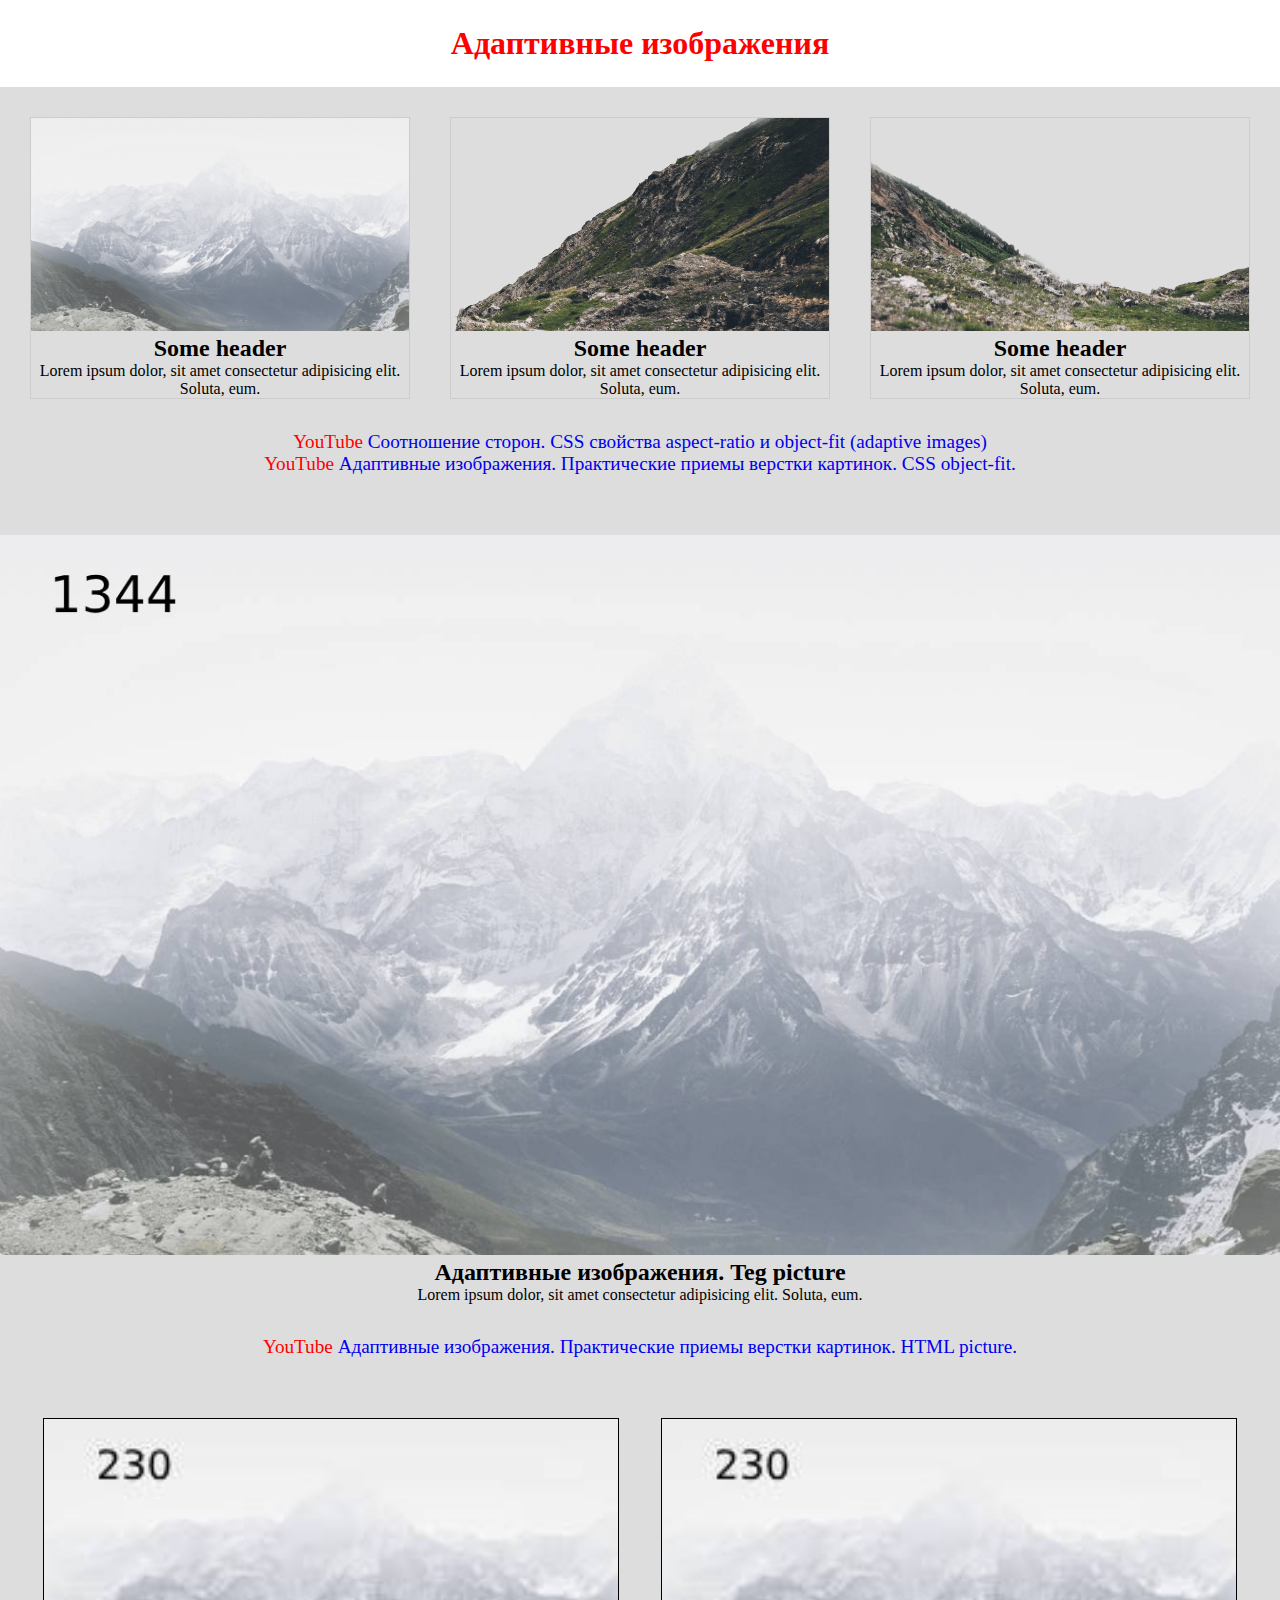
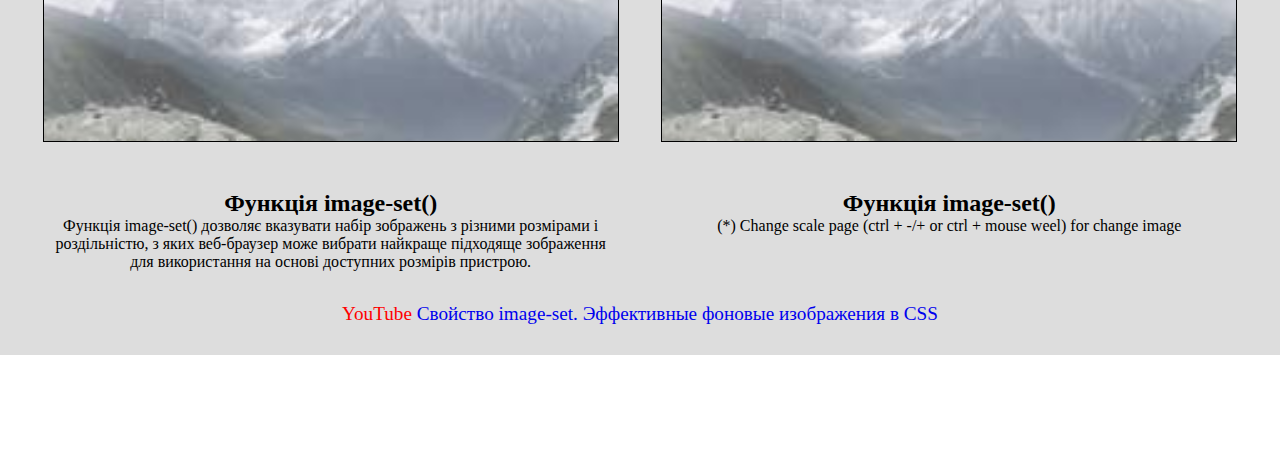
<file: advancedCSS/index.html>
<!DOCTYPE html>
<html lang="en">

<head>
  <meta charset="UTF-8" />
  <meta http-equiv="X-UA-Compatible" content="IE=edge" />
  <meta name="viewport" content="width=device-width, initial-scale=1.0" />
  <title>Document</title>
  <link rel="stylesheet" href="styles/style.css" />
</head>

<body>
  <div class="container">
    <h1 class="title">Адаптивные изображения</h1>
    <section>
      <div class="posts">
        <div class="post">
          <img src="images/m_1.png" alt="some img" />
          <h2>Some header</h2>
          <p>
            Lorem ipsum dolor, sit amet consectetur adipisicing elit. Soluta,
            eum.
          </p>
        </div>
        <div class="post">
          <img src="images/m_2.png" alt="some img" />
          <h2>Some header</h2>
          <p>
            Lorem ipsum dolor, sit amet consectetur adipisicing elit. Soluta,
            eum.
          </p>
        </div>
        <div class="post">
          <img src="images/m_3.png" alt="some img" />
          <h2>Some header</h2>
          <p>
            Lorem ipsum dolor, sit amet consectetur adipisicing elit. Soluta,
            eum.
          </p>
        </div>
      </div>
      <div class="linkToLesson">
        <a href="https://www.youtube.com/watch?v=93eVd-lUVLM" target="_blank"><span class="yt">YouTube</span>
          Соотношение сторон. CSS свойства
          aspect-ratio и object-fit (adaptive images)</a><br>
        <a href="https://www.youtube.com/watch?v=nTtuiBXKp88" target="_blank"><span class="yt">YouTube</span>
          Адаптивные изображения. Практические приемы верстки картинок. CSS object-fit.</a>
      </div>
    </section>

    <!-- /* ########################################################## */ -->
    <!-- /*           Адаптивные изображения. Teg <picture>            */ -->
    <!-- /* ########################################################## */ -->

    <section class="pictureSec">
      <div>
        <picture>
          <source srcset="images/m_1_384.jpg" type="image/jpg" media="(max-width:350px)">
          <source srcset="images/m_1_768.jpg" type="image/jpg" media="(max-width:768px)">
          <source srcset="images/m_1_1344.jpg" type="image/jpg" media="(min-width:769px)">
          <img src="images/m_1_384.jpg" alt="some img" />
        </picture>
        <h2>Адаптивные изображения. Teg picture</h2>
        <p>
          Lorem ipsum dolor, sit amet consectetur adipisicing elit. Soluta,
          eum.
        </p>
      </div>
      <div class="linkToLesson">
        <a href="https://youtu.be/nTtuiBXKp88?t=853" target="_blank">
          <span class="yt">YouTube</span> Адаптивные изображения. Практические приемы верстки картинок. HTML
          picture.</a>
      </div>
    </section>

    <!-- /* ########################################################## */ -->
    <!-- /*  Свойство image-set. Эффективные фоновые изображения в CSS */ -->
    <!-- /* ########################################################## */ -->

    <section class="imageSetSec">
      <div class="cardWrap">

        <div class="card">
          <div class="cardImg">
          </div>
          <h2>Функція image-set()</h2>
          <p>
            Функція image-set() дозволяє вказувати набір зображень з різними розмірами і роздільністю, з яких
            веб-браузер може вибрати найкраще підходяще зображення для використання на основі доступних розмірів
            пристрою.
          </p>
        </div>
        <div class="card">
          <div class="cardImg">
          </div>
          <h2>Функція image-set()</h2>
          <p>
            (*) Change scale page (ctrl + -/+ or ctrl + mouse weel) for change image
          </p>
        </div>
      </div>
      <div class="linkToLesson">
        <a href="https://youtu.be/XaFBv6yG3B4" target="_blank">
          <span class="yt">YouTube</span> Свойство image-set. Эффективные фоновые изображения в CSS</a>
      </div>
    </section>
  </div>
</body>

</html>
</file>
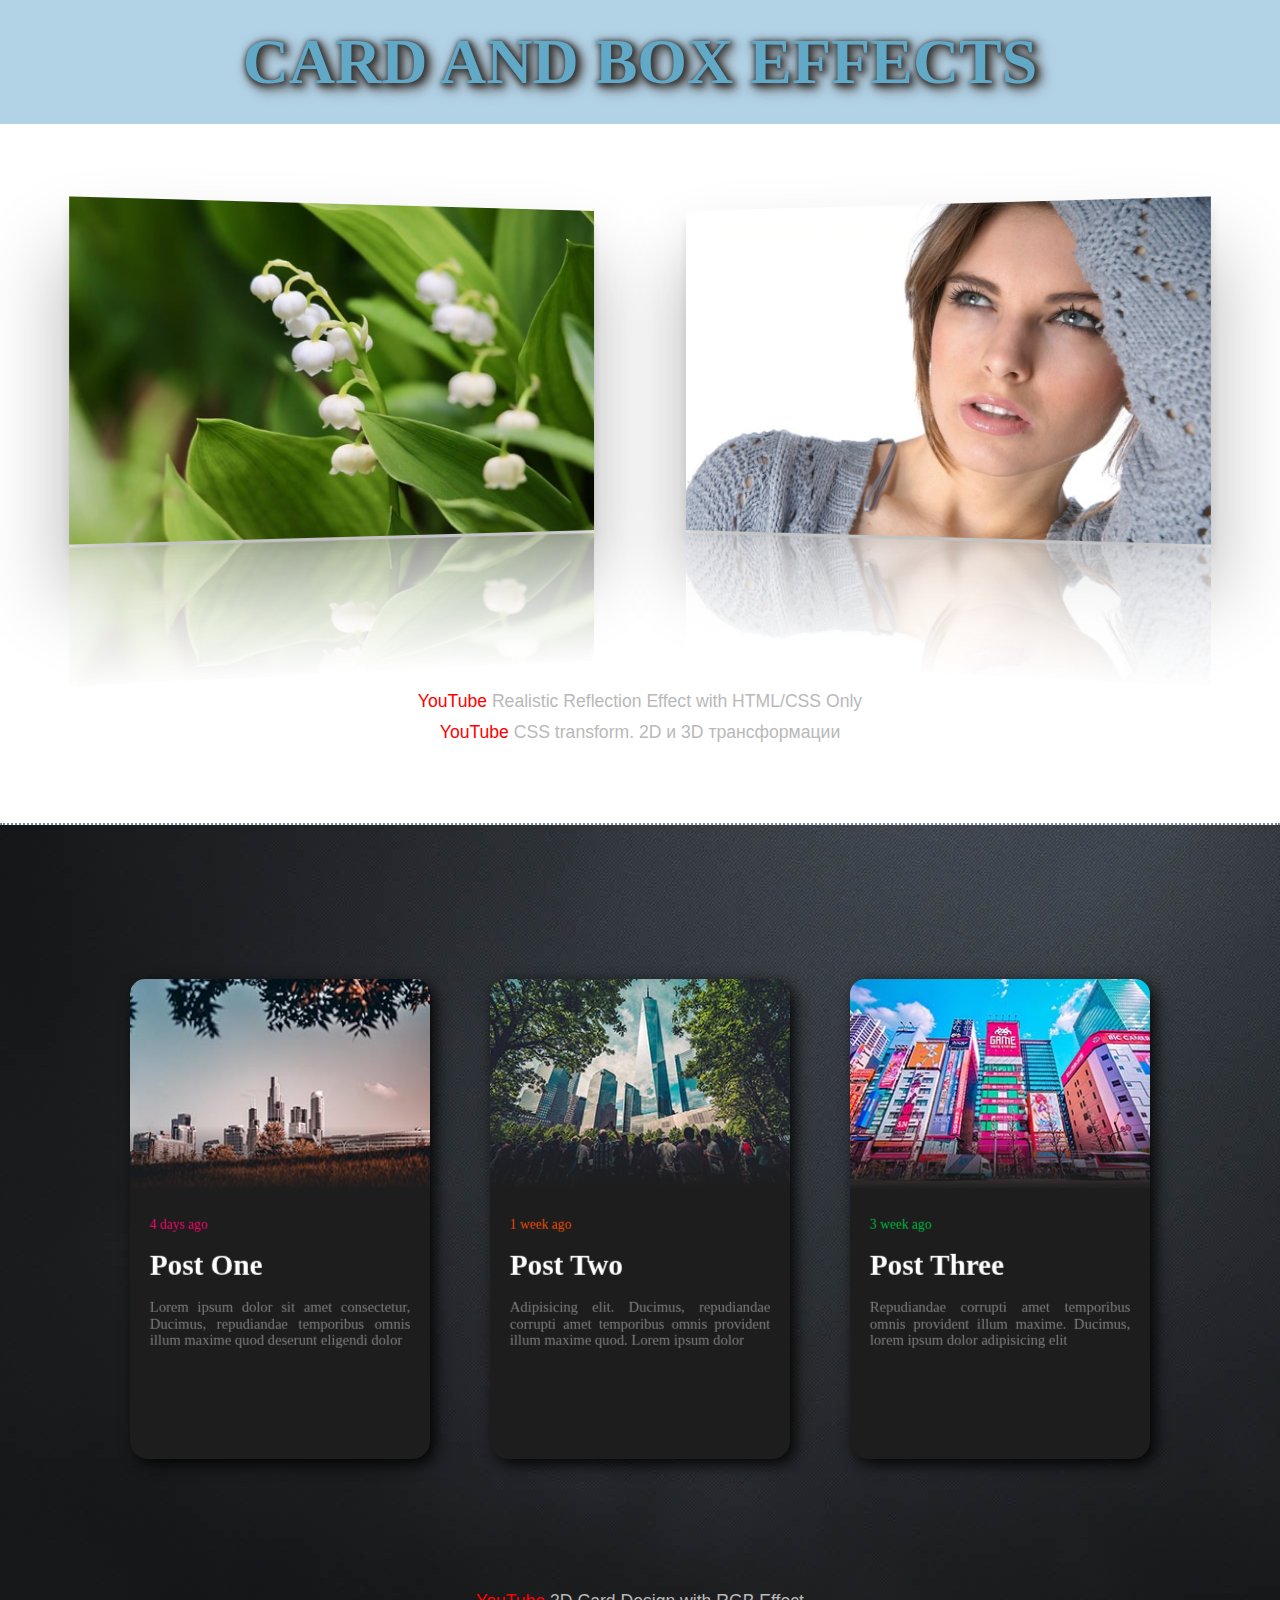
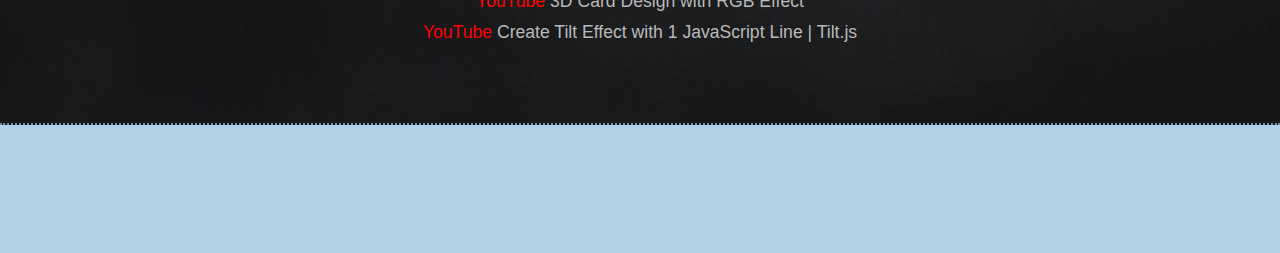
<file: cardAndBoxEffects/index.html>
<!DOCTYPE html>
<html lang="en">

<head>
  <meta charset="UTF-8" />
  <meta http-equiv="X-UA-Compatible" content="IE=edge" />
  <meta name="viewport" content="width=device-width, initial-scale=1.0" />
  <title>ard and box effects</title>
  <link rel="stylesheet" href="styles/style.css" />
</head>

<body>
  <div class="container">
    <h1 class="title">Card and box effects</h1>

    <!-- ############################################## -->
    <!-- Realistic Reflection Effect with HTML/CSS Only -->
    <!-- ############################################## -->

    <section class="reflectionSect">
      <div class="reflectionWrap">
        <div class="reflection"></div>
        <div class="reflection"></div>
      </div>
      <div class="linkToLesson">
        <a href="https://youtu.be/JzXE9ffNqTY" target="_blank">
          <span class="yt">YouTube</span>
          Realistic Reflection Effect with HTML/CSS Only</a><br>
        <a href="https://youtu.be/uQEGUpsnqsw" target="_blank">
          <span class="yt">YouTube</span>
          CSS transform. 2D и 3D трансформации</a>
      </div>
    </section>

    <!-- ############################################## -->
    <!--        3D Card Design with RGB Effect          -->
    <!-- ############################################## -->

    <section class="card3dSect">

      <div class="card3dWrap">
        <div class="card rgb" data-tilt>
          <div class="card-image"></div>
          <div class="card-text">
            <span class="date">4 days ago</span>
            <h2>Post One</h2>
            <p>Lorem ipsum dolor sit amet consectetur, Ducimus, repudiandae temporibus omnis illum maxime quod deserunt
              eligendi dolor</p>
          </div>
          <!-- <div class="card-stats">
            <div class="stat">
              <div class="value">4<sup>m</sup></div>
              <div class="type">read</div>
            </div>
            <div class="stat border">
              <div class="value">5123</div>
              <div class="type">views</div>
            </div>
            <div class="stat">
              <div class="value">32</div>
              <div class="type">comments</div>
            </div>
          </div> -->
        </div>
        <div class="card rgb" data-tilt>
          <div class="card-image card2"></div>
          <div class="card-text card2">
            <span class="date">1 week ago</span>
            <h2>Post Two</h2>
            <p>Adipisicing elit. Ducimus, repudiandae corrupti amet temporibus omnis provident illum maxime quod. Lorem
              ipsum dolor</p>
          </div>
          <!-- <div class="card-stats card2">
            <div class="stat">
              <div class="value">7<sup>m</sup></div>
              <div class="type">read</div>
            </div>
            <div class="stat border">
              <div class="value">7152</div>
              <div class="type">views</div>
            </div>
            <div class="stat">
              <div class="value">21</div>
              <div class="type">comments</div>
            </div>
          </div> -->
        </div>
        <div class="card rgb" data-tilt>
          <div class="card-image card3"></div>
          <div class="card-text card3">
            <span class="date">3 week ago</span>
            <h2>Post Three</h2>
            <p>Repudiandae corrupti amet temporibus omnis provident illum maxime. Ducimus, lorem ipsum dolor adipisicing
              elit</p>
          </div>
          <!-- <div class="card-stats card3">
            <div class="stat">
              <div class="value">5<sup>m</sup></div>
              <div class="type">read</div>
            </div>
            <div class="stat border">
              <div class="value">3021</div>
              <div class="type">views</div>
            </div>
            <div class="stat">
              <div class="value">15</div>
              <div class="type">comments</div>
            </div>
          </div> -->
        </div>
      </div>
      <div class="linkToLesson">
        <a href="https://youtu.be/lmh5_QHBkNQ" target="_blank">
          <span class="yt">YouTube</span>
          3D Card Design with RGB Effect</a><br>
        <a href="https://youtu.be/bYh5X0fNYu0" target="_blank">
          <span class="yt">YouTube</span>
          Create Tilt Effect with 1 JavaScript Line | Tilt.js</a>
      </div>
    </section>
  </div>
  <script type="text/javascript" src="../scripts/vanilla-tilt.js"></script>
</body>

</html>
</file>
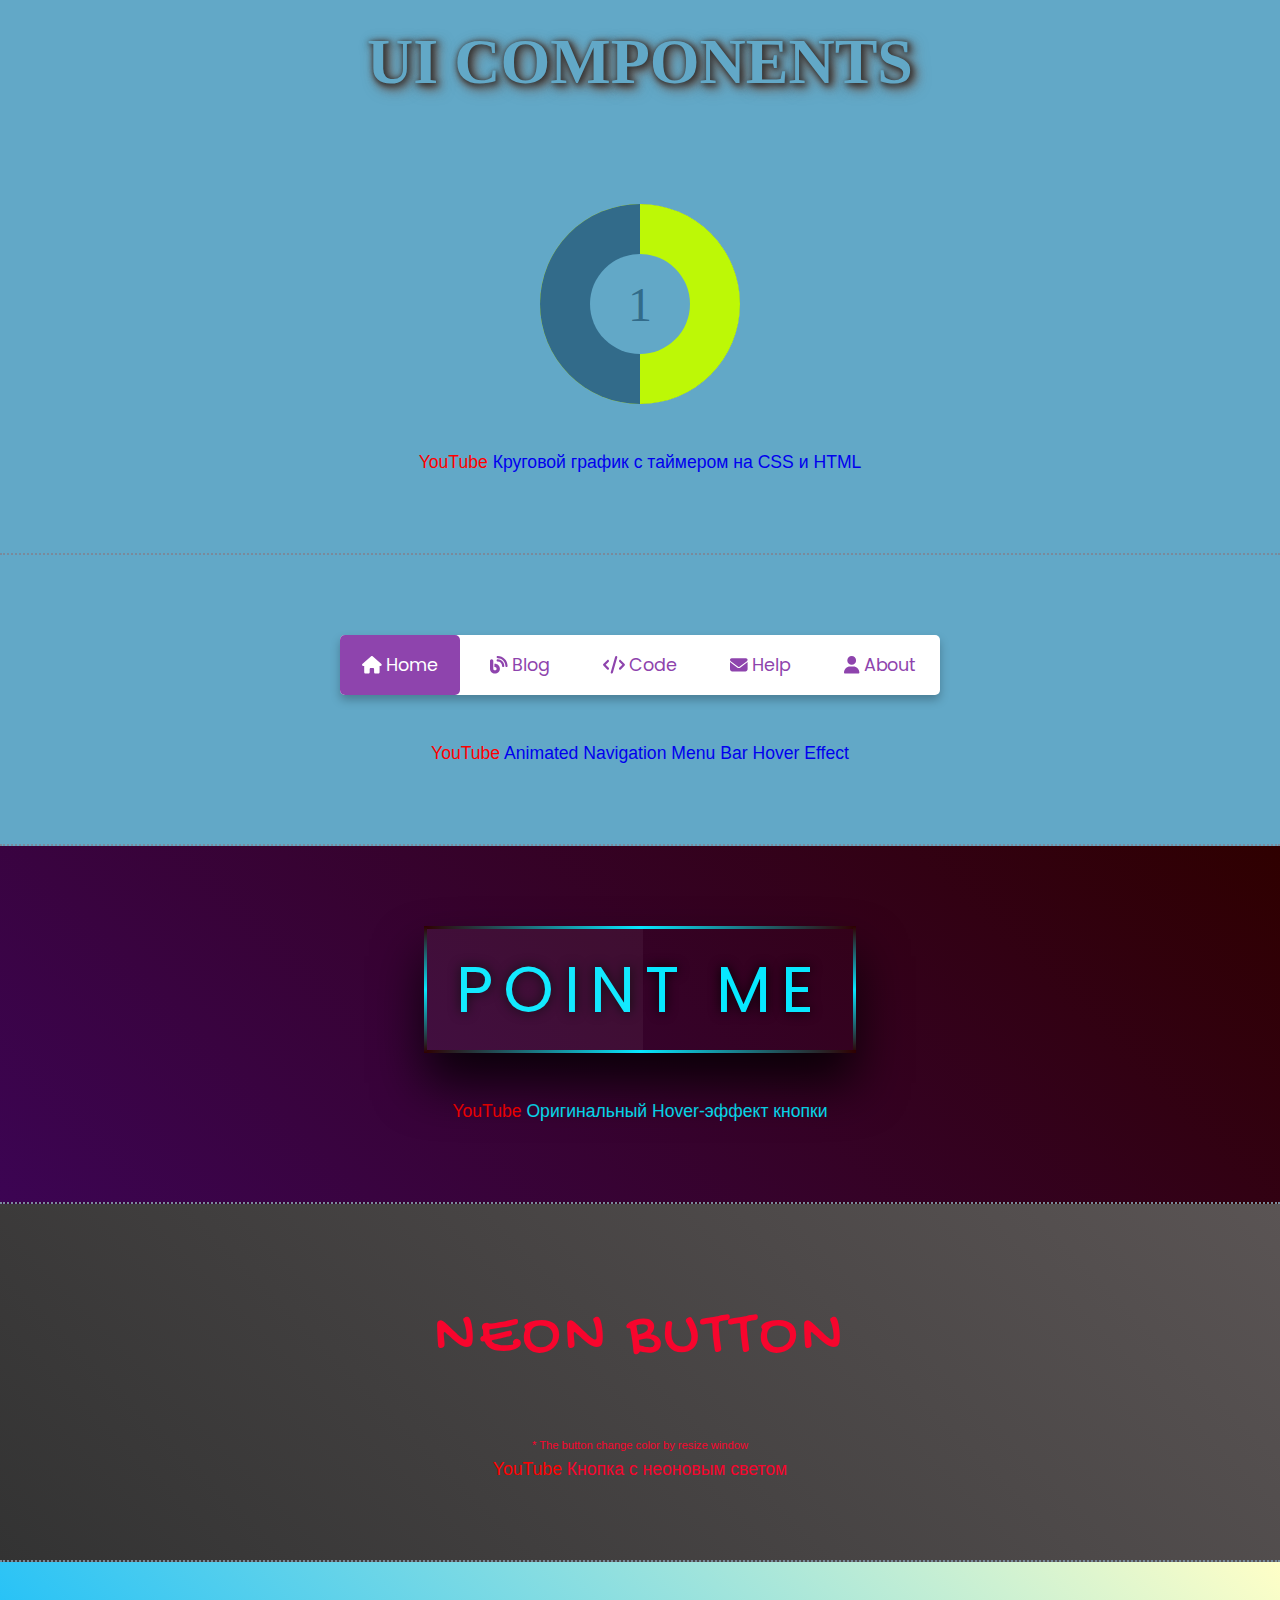
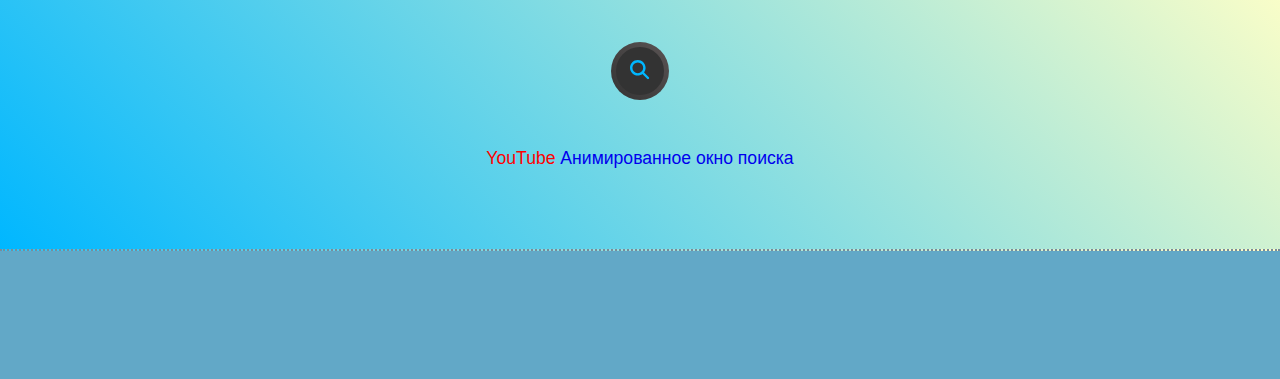
<file: components/index.html>
<!DOCTYPE html>
<html lang="en">

<head>
  <meta charset="UTF-8" />
  <meta http-equiv="X-UA-Compatible" content="IE=edge" />
  <meta name="viewport" content="width=device-width, initial-scale=1.0" />
  <title>UI components</title>
  <link rel="stylesheet" href="styles/style.css" />
  <script src="./all.min.js"></script>
</head>

<body>
  <div class="container">
    <header>
      <h1 class="title">UI components</h1>
    </header>
    <!-- ######################################### -->
    <!-- Круговой график с таймером на CSS и HTML  -->
    <!-- ######################################### -->
    <section class="timerSec">
      <div class="timerWrap">
        <div class="timerLine"></div>
        <div class="timerBody">
          <div class="timerCounter">
            <span>1</span><span>2</span><span>3</span><span>4</span><span>5</span><span>6</span><span>7</span><span>8</span><span>9</span><span>10</span>
          </div>
        </div>
      </div>
      <div class="linkToLesson">
        <a href="https://www.youtube.com/watch?v=I8BTOxhqJ6c" target="_blank"><span class="yt">YouTube</span> Круговой
          график с таймером на CSS и
          HTML</a>
      </div>
    </section>
    <!-- ########################################## -->
    <!-- Animated Navigation Menu Bar Hover Effect  -->
    <!-- ########################################## -->
    <section class="menuBar">
      <input type="radio" name="slider" id="home" checked />
      <input type="radio" name="slider" id="blog" />
      <input type="radio" name="slider" id="code" />
      <input type="radio" name="slider" id="help" />
      <input type="radio" name="slider" id="user" />
      <nav class="navMenuBar">
        <div class="slider"></div>
        <label for="home" class="home">
          <i class="fas fa-home"></i>
          Home
        </label>
        <label for="blog" class="blog">
          <i class="fas fa-blog"></i>
          Blog
        </label>
        <label for="code" class="code">
          <i class="fas fa-code"></i>
          Code
        </label>
        <label for="help" class="help">
          <i class="fas fa-envelope"></i>
          Help
        </label>
        <label for="user" class="user">
          <i class="fas fa-user"></i>
          About
        </label>
      </nav>

      <div class="linkToLesson">
        <a href="https://www.youtube.com/watch?v=ewsXz0Du9iA" target="_blank"><span class="yt">YouTube</span> Animated
          Navigation Menu Bar Hover
          Effect</a>
      </div>
    </section>

    <!-- ########################################## -->
    <!-- ##   Оригинальный Hover-эффект кнопки   ## -->
    <!-- ########################################## -->

    <section class="btnHoverSec">
      <button>
        <span></span>
        <span></span>
        <span></span>
        <span></span>
        point me
      </button>
      <div class="linkToLesson">
        <a href="https://www.youtube.com/watch?v=qYkqQCohfAc" target="_blank"><span class="yt">YouTube</span>
          Оригинальный Hover-эффект кнопки</a>
      </div>
    </section>
    <!-- ########################################## -->
    <!-- ##      Кнопка с неоновым светом        ## -->
    <!-- ########################################## -->

    <section class="neonBtnSec">
      <button>
        <span></span>
        <span></span>
        <span></span>
        <span></span>
        neon button
      </button>
      <div class="linkToLesson">
        <p>* The button change color by resize window</p>
        <a href="https://youtu.be/iha5Z6qv8xs" target="_blank"><span class="yt">YouTube</span> Кнопка с неоновым
          светом</a>
      </div>
    </section>

    <!-- ########################################## -->
    <!-- ##      Анимированное окно поиска       ## -->
    <!-- ########################################## -->

    <section class="searchInputSec">
      <div class="searchInputWrap">
        <input type="search" placeholder="Type to search">
        <button>
          <i class="fa fa-search"></i>
        </button>
      </div>
      <div class="linkToLesson">
        <a href="https://youtu.be/OG2zy0-sRe8" target="_blank">
          <span class="yt">YouTube</span>
          Анимированное окно поиска</a>
      </div>
    </section>

  </div>
</body>

</html>
</file>
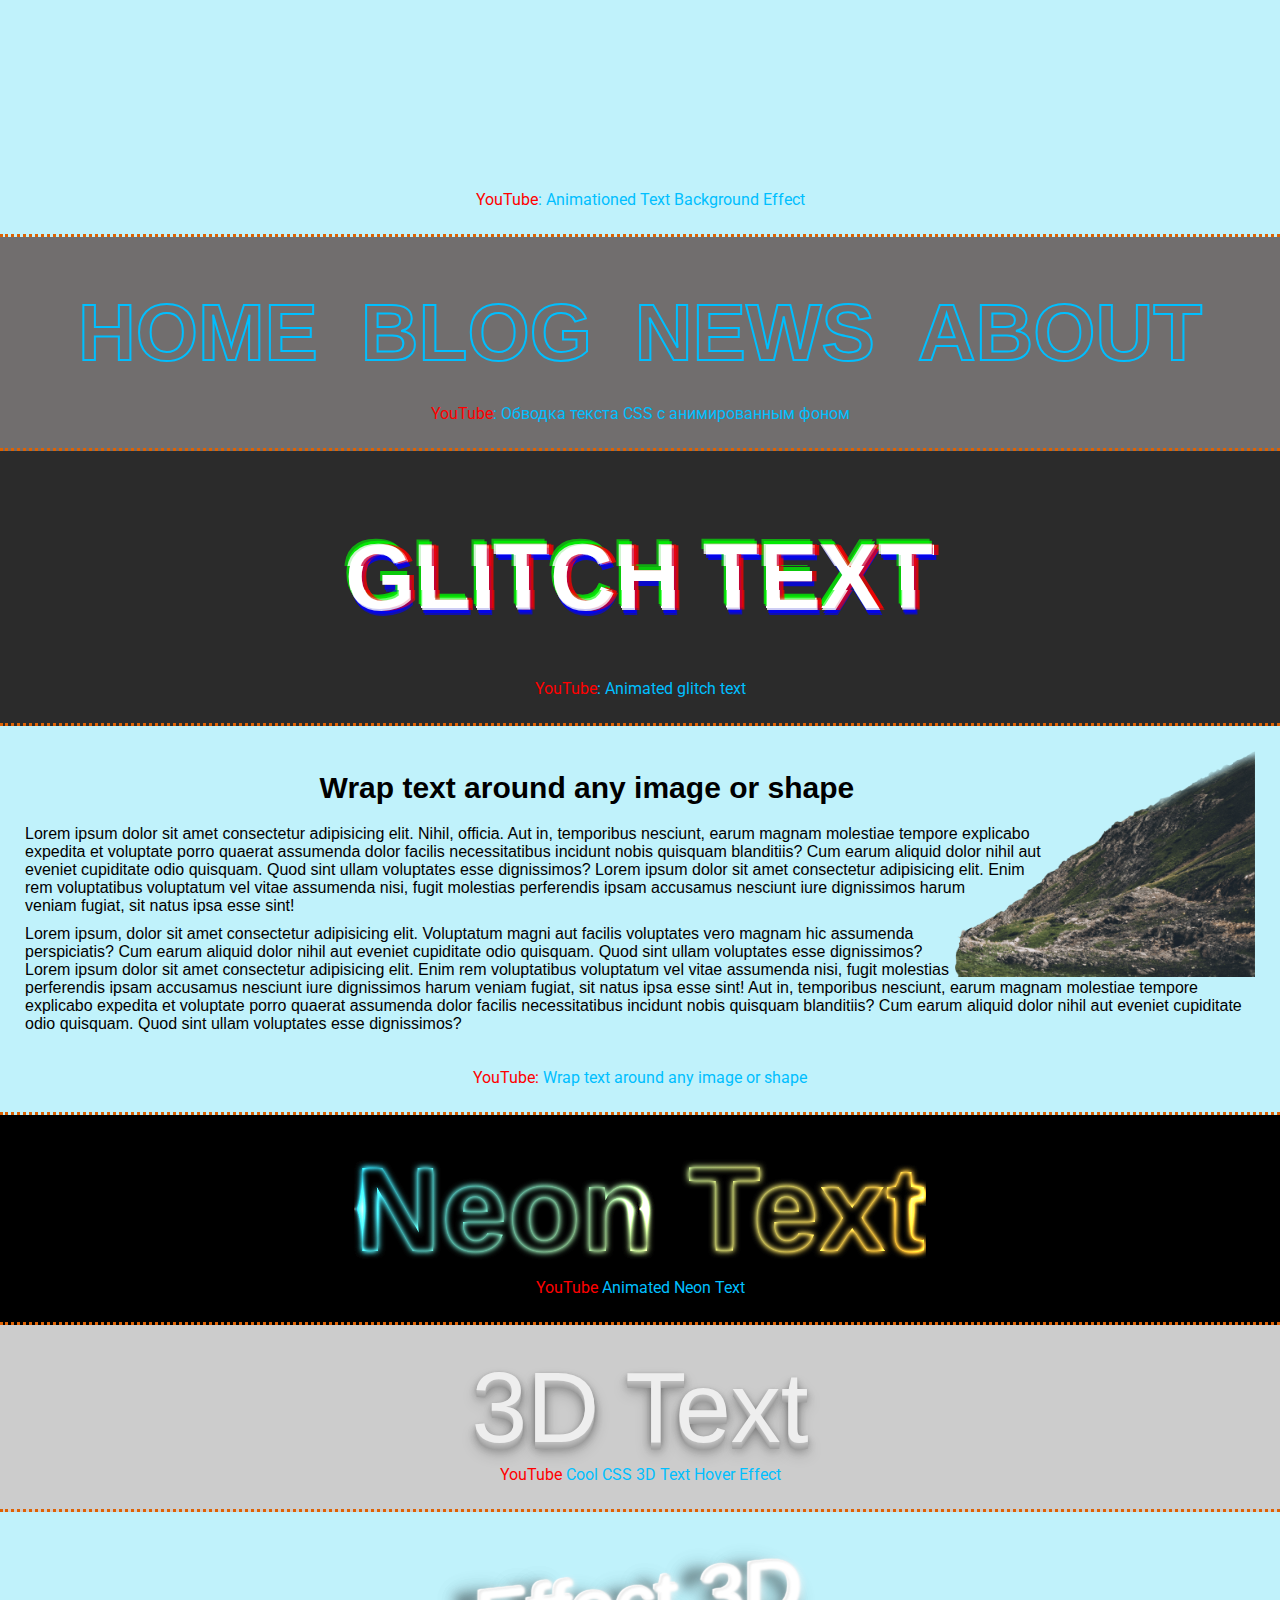
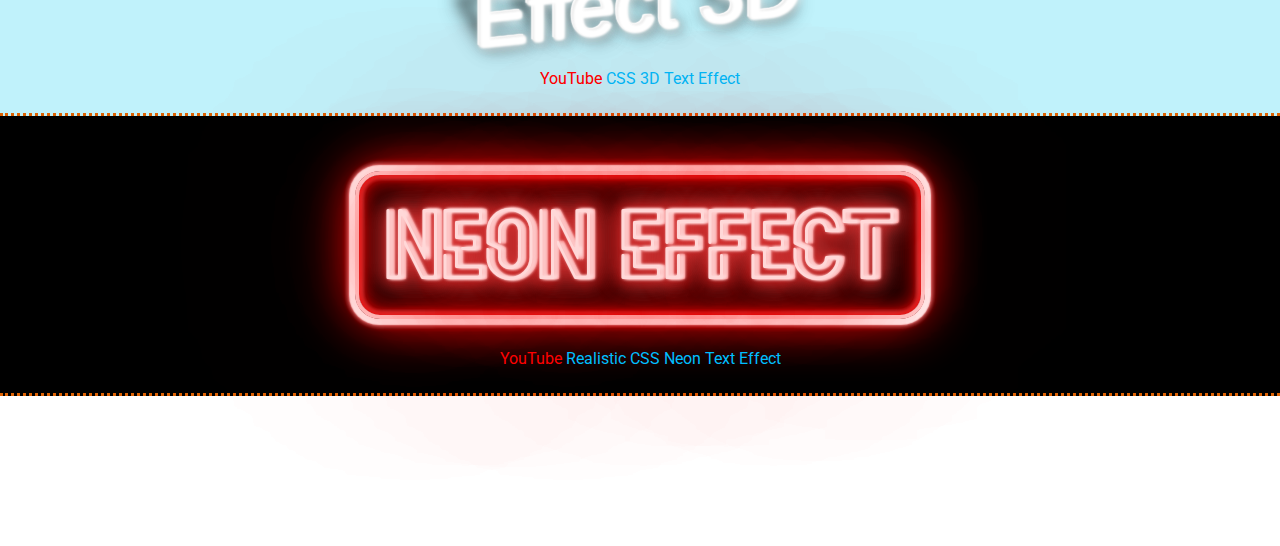
<file: CSS_tricks_collection/index.html>
<!DOCTYPE html>
<html lang="en">
  <head>
    <meta charset="UTF-8" />
    <meta http-equiv="X-UA-Compatible" content="IE=edge" />
    <meta name="viewport" content="width=device-width, initial-scale=1.0" />
    <title>CSS tricks collection</title>
    <link rel="stylesheet" href="styles/style.css" />
  </head>
  <body>
    <div class="container">
      <section>
        <h1 class="title">Animationed Text</h1>
        <a href="https://www.youtube.com/watch?v=F5pecFyTCuw" target="_blank"
          ><span>YouTube</span>: Animationed Text Background Effect</a
        >
      </section>
      <section>
        <ul class="txtAnimatedBg">
          <li>HOME</li>
          <li>BLOG</li>
          <li>NEWS</li>
          <li>ABOUT</li>
        </ul>
        <a href="https://www.youtube.com/watch?v=rwiTYGHX22s" target="_blank"
          ><span>YouTube</span>: Обводка текста CSS с анимированным фоном</a
        >
      </section>
      <section class="glitch">
        <h2><span>Glitch Text</span>Glitch Text<span>Glitch Text</span></h2>
        <a href="https://www.youtube.com/watch?v=7Xyg8Ja7dyY" target="_blank"
          ><span>YouTube</span>: Animated glitch text</a
        >
      </section>
      <section class="wrapText">
        <img src="images/m_2.png" alt="mountain" />
        <h2>Wrap text around any image or shape</h2>
        <p>
          Lorem ipsum dolor sit amet consectetur adipisicing elit. Nihil,
          officia. Aut in, temporibus nesciunt, earum magnam molestiae tempore
          explicabo expedita et voluptate porro quaerat assumenda dolor facilis
          necessitatibus incidunt nobis quisquam blanditiis? Cum earum aliquid
          dolor nihil aut eveniet cupiditate odio quisquam. Quod sint ullam
          voluptates esse dignissimos? Lorem ipsum dolor sit amet consectetur
          adipisicing elit. Enim rem voluptatibus voluptatum vel vitae assumenda
          nisi, fugit molestias perferendis ipsam accusamus nesciunt iure
          dignissimos harum veniam fugiat, sit natus ipsa esse sint!
        </p>
        <p>
          Lorem ipsum, dolor sit amet consectetur adipisicing elit. Voluptatum
          magni aut facilis voluptates vero magnam hic assumenda perspiciatis?
          Cum earum aliquid dolor nihil aut eveniet cupiditate odio quisquam.
          Quod sint ullam voluptates esse dignissimos? Lorem ipsum dolor sit
          amet consectetur adipisicing elit. Enim rem voluptatibus voluptatum
          vel vitae assumenda nisi, fugit molestias perferendis ipsam accusamus
          nesciunt iure dignissimos harum veniam fugiat, sit natus ipsa esse
          sint! Aut in, temporibus nesciunt, earum magnam molestiae tempore
          explicabo expedita et voluptate porro quaerat assumenda dolor facilis
          necessitatibus incidunt nobis quisquam blanditiis? Cum earum aliquid
          dolor nihil aut eveniet cupiditate odio quisquam. Quod sint ullam
          voluptates esse dignissimos?
        </p>
        <a
          class="YTLink"
          href="https://www.youtube.com/watch?v=sifXs4XVK7g"
          target="_blank"
          ><span>YouTube:</span> Wrap text around any image or shape</a
        >
      </section>
      <section class="neonText">
        <div class="neonWrapper">
          <span class="txt">Neon Text</span>
          <span class="gradient"></span>
          <span class="dodge"></span>
        </div>
        <div>
          <a href="https://www.youtube.com/watch?v=YiSzx0Cb8_8" target="_blank"
            ><span>YouTube</span> Animated Neon Text</a
          >
        </div>
      </section>
      <section class="text3d">
        <span class="contentText">3D Text</span>

        <div>
          <a href="https://www.youtube.com/watch?v=q3-ms2v6DlE" target="_blank"
            ><span>YouTube</span> Cool CSS 3D Text Hover Effect</a
          >
        </div>
      </section>
      <section>
        <div class="txtCont">Effect 3D</div>
        <!-- <div class="txtCont">Hello</div> -->

        <div>
          <a href="https://www.youtube.com/watch?v=b0Micgf7rPU" target="_blank"
            ><span>YouTube</span> CSS 3D Text Effect</a
          >
        </div>
      </section>
      <section class="neonText">
        <div class="neonBoxWrap">
          <div class="realNeonText">Neon Effect</div>
        </div>

        <div>
          <a href="https://www.youtube.com/watch?v=BDO_xNCw6wU" target="_blank"
            ><span>YouTube</span> Realistic CSS Neon Text Effect</a
          >
        </div>
      </section>
    </div>
  </body>
</html>
</file>
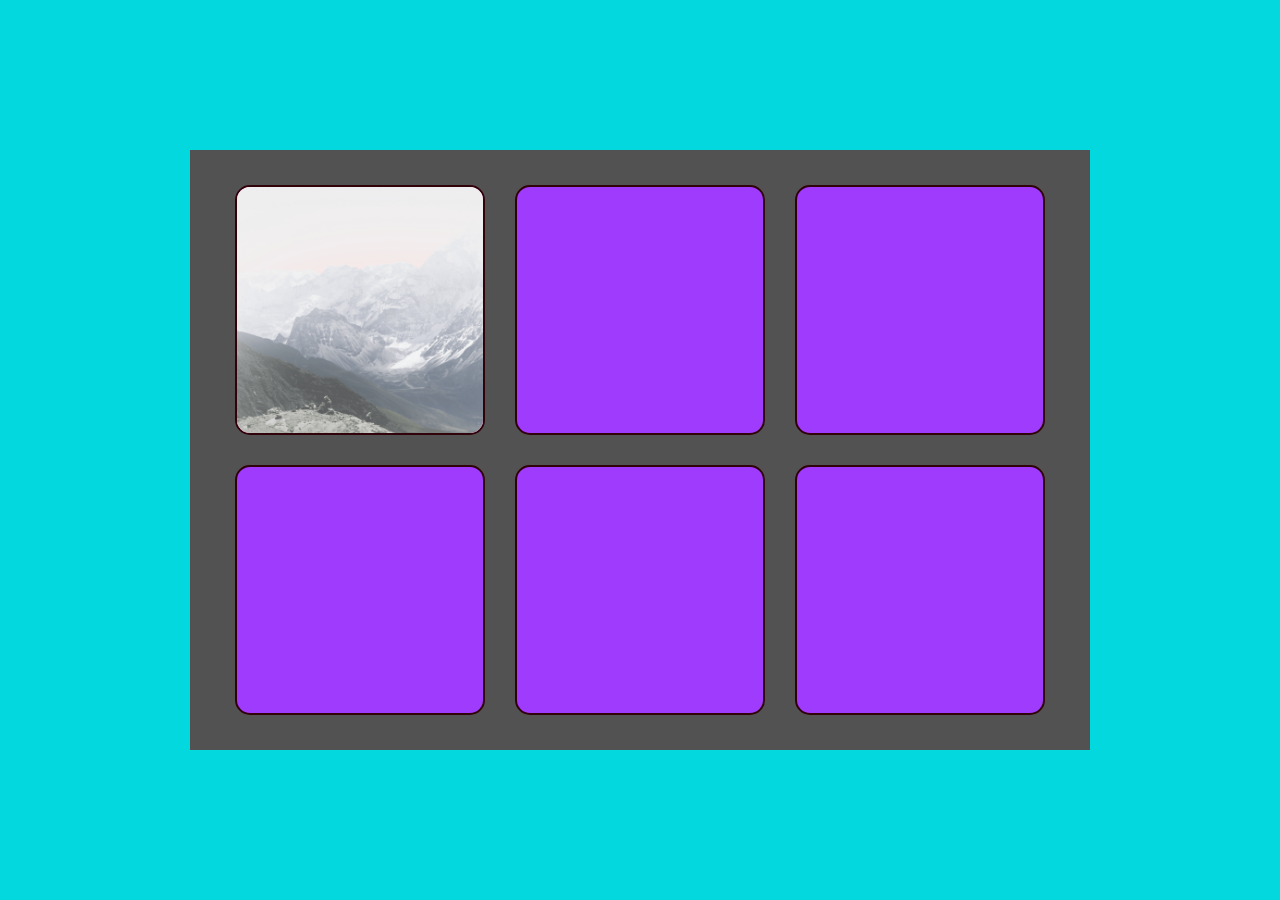
<file: drag-n-drop/index.html>
<!DOCTYPE html>
<html lang="en">
  <head>
    <meta charset="UTF-8" />
    <meta http-equiv="X-UA-Compatible" content="IE=edge" />
    <meta name="viewport" content="width=device-width, initial-scale=1.0" />
    <link rel="stylesheet" href="style.css" />
    <title>Document</title>
  </head>
  <body>
    <div class="wrapper">
      <div class="page">
        <div class="box">
          <div class="dropped" draggable="true">
            <img src="images/m_1.png" alt="asd" />
          </div>
        </div>
        <div class="box"></div>
        <div class="box"></div>
        <div class="box"></div>
        <div class="box"></div>
        <div class="box"></div>
      </div>
    </div>
    <script src="main.js"></script>
  </body>
</html>
</file>
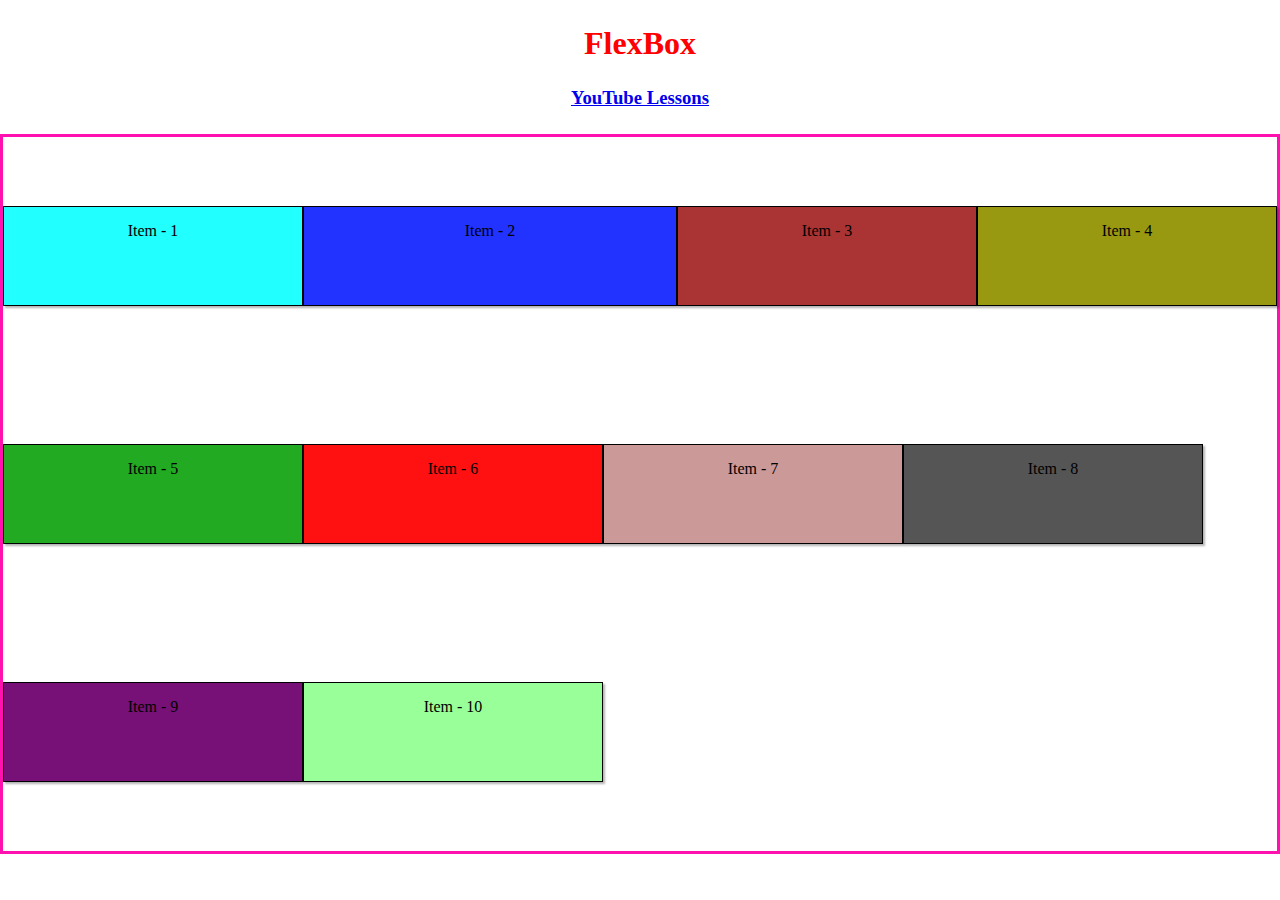
<file: flexbox/index.html>
<!DOCTYPE html>
<html lang="en">
  <head>
    <meta charset="UTF-8" />
    <meta http-equiv="X-UA-Compatible" content="IE=edge" />
    <meta name="viewport" content="width=device-width, initial-scale=1.0" />
    <title>Document</title>
    <link rel="stylesheet" href="styles/style.css" />
  </head>
  <body>
    <div class="container">
      <h1 class="title">FlexBox</h1>
      <a
        class="lessonSrc"
        href="https://www.youtube.com/playlist?list=PLtL3lrXPn2rXss0MID96vUXsH59t4EKwk"
      >
        <h3>YouTube Lessons</h3>
      </a>
      <div class="flexcontainer">
        <div class="flexitem item1">Item - 1</div>
        <div class="flexitem item2">Item - 2</div>
        <div class="flexitem item3">Item - 3</div>
        <div class="flexitem item4">Item - 4</div>
        <div class="flexitem item5">Item - 5</div>
        <div class="flexitem item6">Item - 6</div>
        <div class="flexitem item7">Item - 7</div>
        <div class="flexitem item8">Item - 8</div>
        <div class="flexitem item9">Item - 9</div>
        <div class="flexitem item10">Item - 10</div>
      </div>
    </div>
  </body>
</html>
</file>
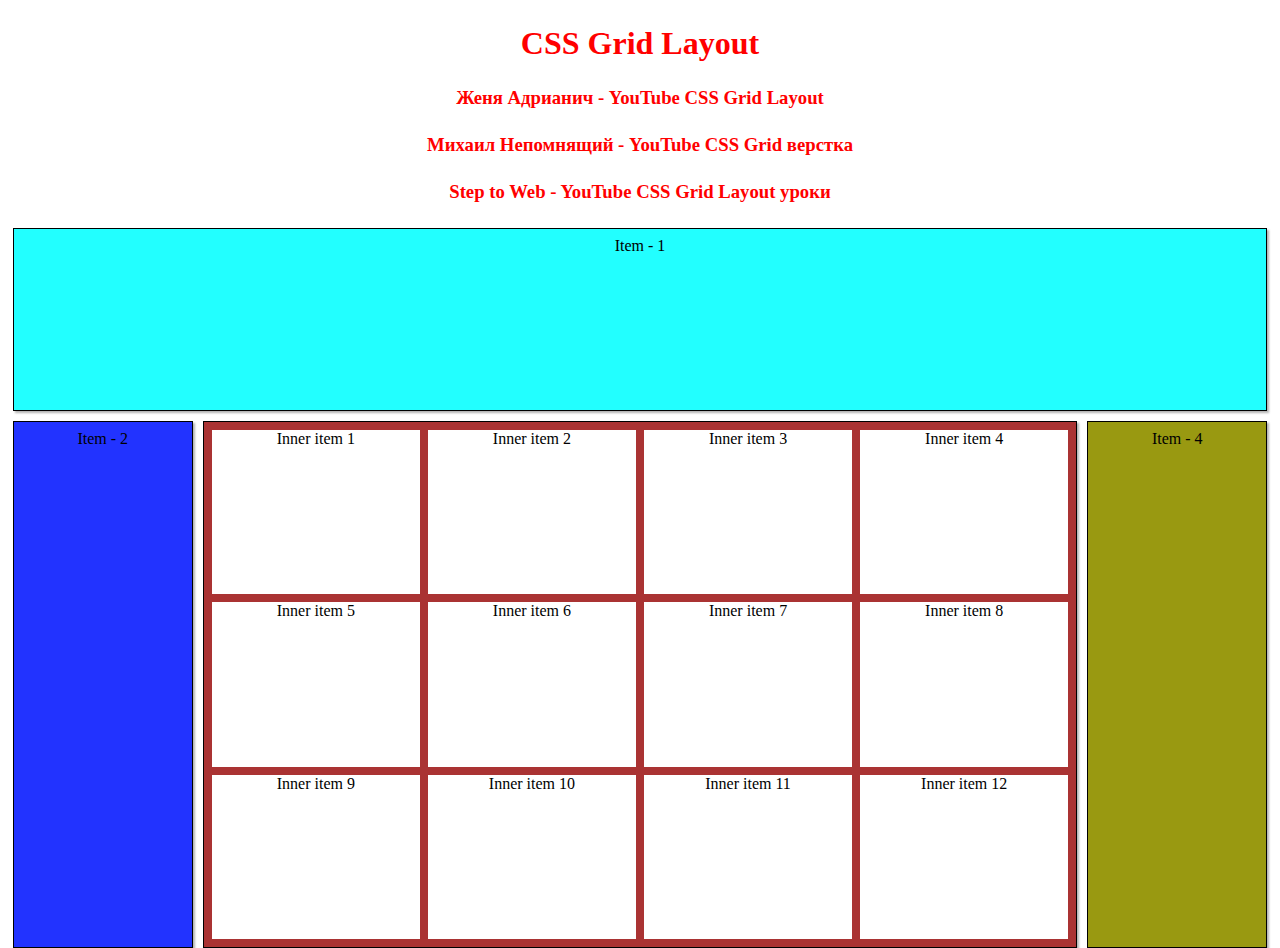
<file: grid/index.html>
<!DOCTYPE html>
<html lang="en">

<head>
  <meta charset="UTF-8" />
  <meta http-equiv="X-UA-Compatible" content="IE=edge" />
  <meta name="viewport" content="width=device-width, initial-scale=1.0" />
  <title>CSS Grid Layout</title>
  <link rel="stylesheet" href="styles/style.css" />
</head>

<body>
  <div class="container">
    <h1 class="title">CSS Grid Layout</h1>
    <a class="lessonSrc" href="https://www.youtube.com/playlist?list=PLM6XATa8CAG5pXQrW_kDaeZb_uIAMNZIm"
      target="_blank">
      <h3>Женя Адрианич - YouTube CSS Grid Layout</h3>
    </a> <br>
    <a class="lessonSrc" href="https://www.youtube.com/playlist?list=PLiZoB8JBsdzk7yebGLJSgZiGXty6YDPBD"
      target="_blank">
      <h3>Михаил Непомнящий - YouTube CSS Grid верстка</h3>
    </a><br>
    <a class="lessonSrc" href="https://www.youtube.com/playlist?list=PL5_s7xdj2VsxzexhkHdwD0fXok1P8bLMi"
      target="_blank">
      <h3>Step to Web - YouTube CSS Grid Layout уроки</h3>
    </a>
    <div class="gridcontainer">
      <div class="griditem item1">Item - 1</div>
      <div class="griditem item2">Item - 2</div>
      <div class="griditem item3">
        <div class="inner">Inner item 1</div>
        <div class="inner">Inner item 2</div>
        <div class="inner">Inner item 3</div>
        <div class="inner">Inner item 4</div>
        <div class="inner">Inner item 5</div>
        <div class="inner">Inner item 6</div>
        <div class="inner">Inner item 7</div>
        <div class="inner">Inner item 8</div>
        <div class="inner">Inner item 9</div>
        <div class="inner">Inner item 10</div>
        <div class="inner">Inner item 11</div>
        <div class="inner">Inner item 12</div>
      </div>
      <div class="griditem item4">Item - 4</div>
      <!-- <div class="griditem item5">Item - 5</div>
        <div class="griditem item6">Item - 6</div>
        <div class="griditem item7">Item - 7</div>
        <div class="griditem item8">Item - 8</div>
        <div class="griditem item9">Item - 9</div>
        <div class="griditem item10">Item - 10</div> -->
    </div>
  </div>
</body>

</html>
</file>
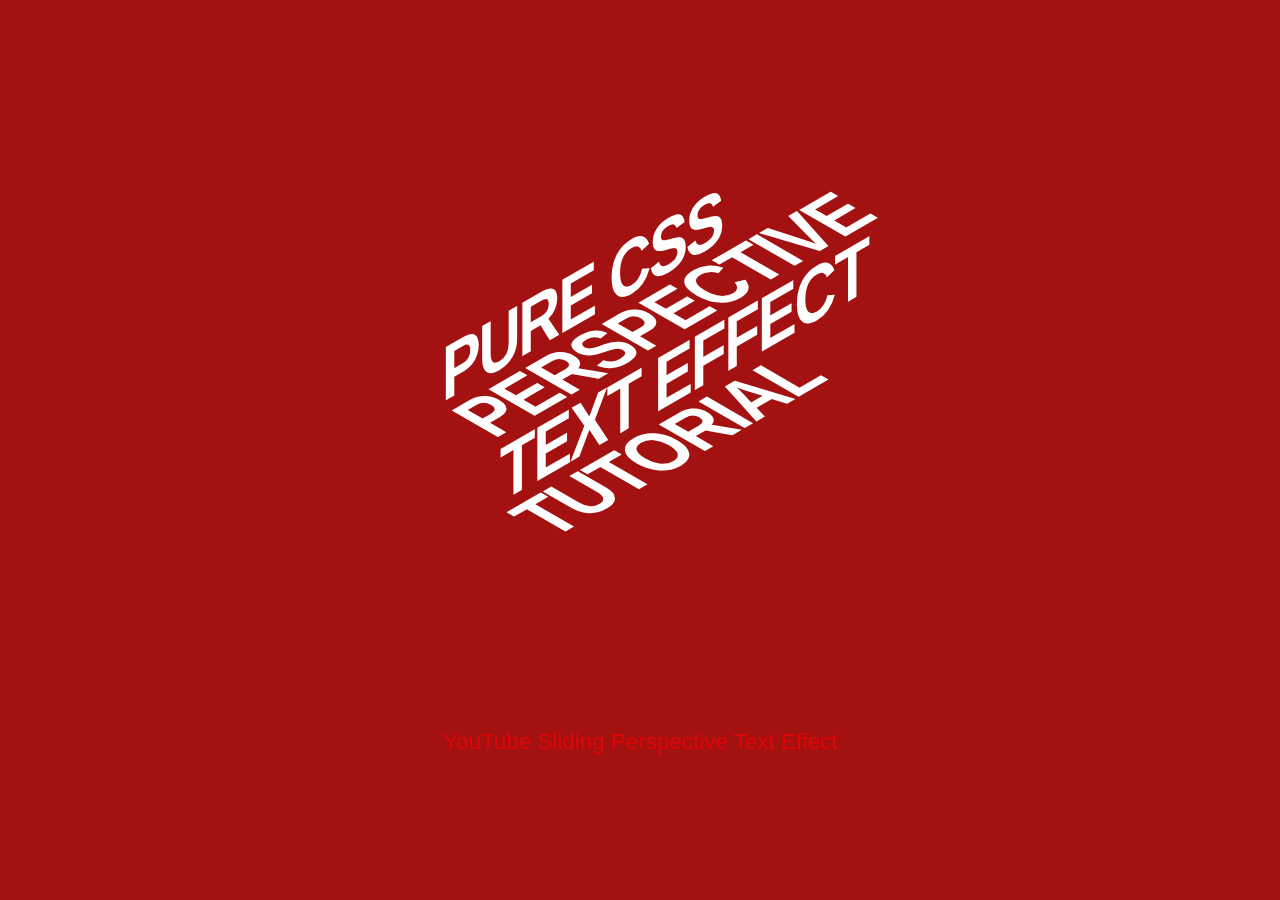
<file: slidingPerspectiveTextEffect/index.html>
<!DOCTYPE html>
<html lang="en">
  <head>
    <meta charset="UTF-8" />
    <meta http-equiv="X-UA-Compatible" content="IE=edge" />
    <meta name="viewport" content="width=device-width, initial-scale=1.0" />
    <title>Sliding Perspective Text Effect</title>
    <link rel="stylesheet" href="styles/style.css" />
  </head>
  <body>
    <div class="perspectiveText">
      <div class="perspectiveLine">
        <p></p>
        <p>Pure CSS</p>
      </div>
      <div class="perspectiveLine">
        <p>Pure CSS</p>
        <p>Perspective</p>
      </div>
      <div class="perspectiveLine">
        <p>Perspective</p>
        <p>Text Effect</p>
      </div>
      <div class="perspectiveLine">
        <p>Text Effect</p>
        <p>Tutorial</p>
      </div>
      <div class="perspectiveLine">
        <p>Tutorial</p>
        <p></p>
      </div>
    </div>
    <div class="linkToLesson">
      <a href="https://www.youtube.com/watch?v=LgiadQQM6mo" target="_blank"
        ><span class="yt">YouTube</span> Sliding Perspective Text Effect</a
      >
    </div>
  </body>
</html>
</file>
<file: advancedCSS/styles/style.css>
* {
  padding: 0;
  margin: 0;
  box-sizing: border-box;
  border: 0;
}

.container {
  max-width: 1280px;
  text-align: center;
  margin: auto;
}

section {
  text-align: center;
  background-color: #ddd;
  padding: 30px 0;
}

section:last-child {
  margin-bottom: 100px;
}

.title {
  color: red;
  margin: 25px auto;
}

.linkToLesson {
  margin-top: 2rem;
}

.linkToLesson a {
  text-decoration: none;
  font-size: 1.2rem;
}

.yt {
  color: red
}

/* ########################################################## */
/* Соотношение сторон. CSS свойства aspect-ratio и object-fit */
/* ########################################################## */

.posts {
  display: flex;
  justify-content: space-evenly;
  gap: 10px;
}

.post {
  width: 380px;
  border: 1px solid #ccc;
}

.post img {
  width: 100%;
  aspect-ratio: 16 / 9;
  object-fit: cover;
  object-position: center;
}

/* ########################################################## */
/*              Адаптивные изображения. Teg <picture>         */
/* ########################################################## */

.pictureSec img {
  width: 100%;
  aspect-ratio: 16 / 9;
  object-fit: cover;
}

/* ########################################################## */
/*  Свойство image-set. Эффективные фоновые изображения в CSS */
/* ########################################################## */

.imageSetSec .cardWrap {
  width: 100%;
  display: flex;
  justify-content: space-evenly;
}

.imageSetSec .card {
  width: 45%;
}

.imageSetSec .card h2 {
  margin-top: 3rem;
}

.imageSetSec .cardImg {
  max-width: 100%;
  aspect-ratio: 16 / 9;
  border: 1px solid #000;
  background-size: cover;
  background-position: center;
  background-image: image-set("../images/m_1_230.jpg" 1x, "../images/m_1_384.jpg" 2x, "../images/m_1_576.jpg" 3x);
}
</file>
<file: cardAndBoxEffects/styles/style.css>
* {
  padding: 0;
  margin: 0;
  box-sizing: border-box;
  border: 0;
}

body {
  font-size: 16px;
  background-color: #b2d2e6;
}

.container {
  max-width: 1280px;
  text-align: center;
  margin: auto;
}

.title {
  color: #62a8c7;
  margin: 25px auto;
  font-size: 4rem;
  text-transform: uppercase;
  text-shadow:
    1px 1px 5px #333,
    2px 2px 7px #444,
    3px 3px 9px #555,
    4px 4px 12px #666,
    5px 5px 15px #777;
}

a {
  text-decoration: none;
}

section {
  border-bottom: 2px dotted #798a9b;
  padding: 5rem 0;
  display: flex;
  place-items: center;
  flex-direction: column;
}

section:last-child {
  margin-bottom: 8rem;
}

.linkToLesson {
  font-family: Arial, "Helvetica Neue", Helvetica, sans-serif;
  font-size: 1.1rem;
  margin-top: 3rem;
}

.linkToLesson a {
  color: #b9b9b9;
  display: inline-block;
  margin-top: 10px;
}

.yt {
  color: red
}

/* ############################################## */
/* Realistic Reflection Effect with HTML/CSS Only */
/* ############################################## */

.reflectionSect {
  background-color: #ffffff;
}

.reflectionWrap {
  width: 100%;
  display: flex;
  justify-content: space-evenly;
  perspective: 500px;
  margin-bottom: 6rem;
}

.reflection {
  width: 500px;
  height: 333px;
  position: relative;

  box-shadow: 0 50px 70px rgba(0, 0, 0, 0.3),
    0 10px 10px rgba(0, 0, 0, 0.1)
}

.reflection:nth-child(odd) {
  background: url(../images/flowers-gb488a0869_640.jpg);
  background-size: cover;
  background-position: bottom;
  transform: rotateY(5deg);
}

.reflection:nth-child(even) {
  background: url(../images/model-gd6eb10c3d_640.jpg);
  background-size: cover;
  background-position: bottom;
  transform: rotateY(-5deg);

}

.reflection::after {
  content: "";
  background-image: inherit;
  background-size: cover;
  background-position: bottom;
  width: inherit;
  height: 40%;
  position: absolute;
  bottom: -41%;
  left: 0;
  transform: scaleY(-1);
  opacity: 0.5;
}

.reflection::before {
  content: "";
  width: inherit;
  height: 42%;
  position: absolute;
  left: 0;
  bottom: -42%;
  background: linear-gradient(to bottom, rgba(255, 255, 255, 0.3), white);
  z-index: 1;
}

/* ############################################## */
/*         3D Card Design with RGB Effect         */
/* ############################################## */

.card3dSect {
  width: 100%;
  height: 100vh;
  background: url("../images/background.jpg");
  overflow: hidden;
}

.card3dWrap {
  width: 100%;
  height: 100%;
  display: flex;
  align-items: center;
  justify-content: center;
}

.card3dSect .card {
  display: grid;
  grid-template-columns: 300px;
  grid-template-rows: 210px 260px 10px;
  grid-template-areas: "image" "text" "stats";
  color: white;
  border-radius: 18px;
  background: #1d1d1d;
  box-shadow: 5px 5px 15px rgba(0, 0, 0, 0.9);
  font-family: roboto;
  text-align: justify;
  transition: 0.5s ease;
  cursor: pointer;
  margin: 30px;
  transform-style: preserve-3d;
  transform: perspective(1000px);
}

.card3dSect .rgb:hover::after {
  content: "";
  background: linear-gradient(45deg,
      #ff0000 0%,
      #ff8800 10%,
      #ffcc00 20%,
      #91ff00 30%,
      #00ff00 40%,
      #00fff7 50%,
      #00aaff 60%,
      #8c00ff 70%,
      #cc00ff 80%,
      #ff0084 90%,
      #ff0000 100%) repeat 0 0 / 300% 100%;
  position: absolute;
  inset: -3px;
  border-radius: 16px;
  filter: blur(8px);
  transform: translateZ(-1px);
  animation: rgb 3s linear infinite;
}

@keyframes rgb {
  0% {
    background-position: 0 50%;
  }

  50% {
    background-position: 100% 50%;
  }

  100% {
    background-position: 0 50%;
  }
}

.card3dSect .card-image {
  grid-area: image;
  background: linear-gradient(#fff0 0%, #fff0 70%, #1d1d1d 100%), url("../images/img1.jpg");
  border-top-left-radius: 15px;
  border-top-right-radius: 15px;
  background-size: cover;
}

.card3dSect .card-text {
  grid-area: text;
  margin: 25px;
  transform: translateZ(40px);
}

.card3dSect .card-text .date {
  color: rgb(255, 7, 110);
  font-size: 13px;
}

.card3dSect .card-text p {
  color: grey;
  margin-top: 1rem;
  font-size: 14px;
  font-weight: 300;
}

.card3dSect .card-text h2 {
  margin-top: 1rem;
  font-size: 28px;
}

/* .card3dSect .card-stats {
  grid-area: stats;
  display: grid;
  grid-template-columns: 1fr 1fr 1fr;
  grid-template-rows: 1fr;
  border-bottom-left-radius: 15px;
  border-bottom-right-radius: 15px;
  background: rgb(255, 7, 110);
}

.card3dSect .card-stats .stat {
  padding: 10px;
  display: flex;
  align-items: center;
  justify-content: center;
  flex-direction: column;
  color: white;
}

.card3dSect .card-stats .border {
  border-left: 1px solid rgb(172, 26, 87);
  border-right: 1px solid rgb(172, 26, 87);
}

.card3dSect .card-stats .value {
  font-size: 22px;
  font-weight: 500;
}

.card3dSect .card-stats .value sup {
  font-size: 12px;
}

.card3dSect .card-stats .type {
  font-size: 11px;
  font-weight: 300;
  text-transform: uppercase;
} */

.card3dSect .card:hover {
  transform: scale(1.15);
  box-shadow: 5px 5px 15px rgba(0, 0, 0, 0.6);
}

/*card2*/
.card3dSect .card-image.card2 {
  background: linear-gradient(#fff0 0%, #fff0 70%, #1d1d1d 100%), url("../images/img2.jpg");
  background-size: cover;
}

.card3dSect .card-text.card2 .date {
  color: rgb(255, 77, 7);
}

/* .card3dSect .card-stats.card2 .border {
  border-left: 1px solid rgb(185, 67, 20);
  border-right: 1px solid rgb(185, 67, 20);
}

.card3dSect .card-stats.card2 {
  background: rgb(255, 77, 7);
} */

/*card3*/
.card3dSect .card-image.card3 {
  background: linear-gradient(#fff0 0%, #fff0 70%, #1d1d1d 100%), url("../images/img3.jpg");
  background-size: cover;
}

.card3dSect .card-text.card3 .date {
  color: rgb(0, 189, 63);
}

/* .card3dSect .card-stats.card3 .border {
  border-left: 1px solid rgb(14, 122, 50);
  border-right: 1px solid rgb(14, 122, 50);
}

.card3dSect .card-stats.card3 {
  background: rgb(0, 189, 63);
} */
</file>
<file: components/styles/style.css>
@import url('https://fonts.googleapis.com/css2?family=Poppins:wght@300;400;700&display=swap');

@import url('https://fonts.googleapis.com/css2?family=Gochi+Hand&display=swap');

* {
  padding: 0;
  margin: 0;
  box-sizing: border-box;
  border: 0;
}

:root {
  --btn-clr: #2f0000;
  --accent-clr: #07e8ff;
  --brd-sz: 3px;

  --neon-clr: #1bffff;
  --dark-clr: #333;
}

@media screen and (max-width: 500px) {
  :root {
    --neon-clr: #009245;
  }
}

@media screen and (min-width: 501px) and (max-width: 600px) {
  :root {
    --neon-clr: #ed1e79;
  }
}

@media screen and (min-width: 601px) and (max-width: 700px) {
  :root {
    --neon-clr: #989898;
  }
}

@media screen and (min-width: 701px) and (max-width: 800px) {
  :root {
    --neon-clr: #45f705;
  }
}

@media screen and (min-width: 801px) and (max-width: 900px) {
  :root {
    --neon-clr: #05e7f7;
  }
}

@media screen and (min-width: 901px) and (max-width: 1000px) {
  :root {
    --neon-clr: #0521f7;
  }
}

@media screen and (min-width: 1001px) and (max-width: 1100px) {
  :root {
    --neon-clr: #a205f7;

  }
}

@media screen and (min-width: 1101px) and (max-width: 1200px) {
  :root {
    --neon-clr: #f305f7;
  }
}

@media screen and (min-width: 1201px) and (max-width: 1300px) {
  :root {
    --neon-clr: #f7052d;
  }
}

@media screen and (min-width: 1301px) {
  :root {
    --neon-clr: #ef930a;
  }
}

body {
  font-size: 16px;
  background-color: #62a8c7;
}

.container {
  max-width: 1280px;
  margin: auto;
  text-align: center;
}

.title {
  /* color: #798a9b; */
  color: #62a8c7;
  margin: 25px auto;
  font-size: 4rem;
  text-transform: uppercase;
  text-shadow:
    1px 1px 5px #333,
    2px 2px 7px #444,
    3px 3px 9px #555,
    4px 4px 12px #666,
    5px 5px 15px #777;
}

a {
  text-decoration: none;
}

section {
  border-bottom: 2px dotted #798a9b;
  padding: 5rem 0;
  display: flex;
  place-items: center;
  flex-direction: column;
}

section:last-child {
  margin-bottom: 8rem;
}

.linkToLesson {
  font-family: Arial, "Helvetica Neue", Helvetica, sans-serif;
  font-size: 1.1rem;
  margin-top: 3rem;
}

.yt {
  color: red
}

/* ######################################## */
/* Круговой график с таймером на CSS и HTML */
/* ######################################## */

.timerWrap {
  width: 200px;
  height: 200px;
  border-radius: 50%;
  background-color: #fff;
  display: flex;
  justify-content: center;
  align-items: center;
  overflow: hidden;
  position: relative;
}

.timerWrap::before {
  content: "";
  position: absolute;
  top: 0;
  left: 0;
  width: 50%;
  height: 100%;
  background-color: #326b8a;
  z-index: 3;
  animation: timerMaskLeft 10s steps(1, end) forwards;
}

.timerWrap::after {
  content: "";
  position: absolute;
  top: 0;
  left: 50%;
  width: 50%;
  height: 100%;
  background-color: #bdf806;
  z-index: 3;
  animation: timerMaskRight 10s steps(1, end) forwards;
}

.timerLine {
  position: absolute;
  top: 0;
  left: 0;
  width: 100%;
  height: 100%;
  background-color: #326b8a;
  animation: timerLineAnim 10s linear forwards;
  z-index: 2;
}

.timerLine::after {
  content: "";
  position: absolute;
  top: 0;
  left: 0;
  width: 50%;
  height: 100%;
  background-color: #bdf806;
  border-right: 3px solid red;
}

.timerBody {
  width: 100px;
  height: 100px;
  border-radius: 50%;
  background-color: #62a8c7;
  text-align: center;
  overflow: hidden;
  z-index: 4;
}

.timerCounter {
  animation: counter 10s steps(9, end) forwards;
}

.timerCounter span {
  color: #326b8a;
  font-size: 3rem;
  height: 100px;
  display: flex;
  justify-content: center;
  align-items: center;
}

@keyframes counter {
  0% {}

  100% {
    transform: translateY(-900px);
  }
}

@keyframes timerLineAnim {
  0% {}

  100% {
    transform: rotate(360deg);
  }
}

@keyframes timerMaskLeft {
  0% {
    visibility: visible;
  }

  50%,
  100% {
    visibility: hidden;
  }
}

@keyframes timerMaskRight {
  0% {
    visibility: hidden;
  }

  50%,
  100% {
    visibility: visible;
  }
}

/* ######################################### */
/* Animated Navigation Menu Bar Hover Effect */
/* ######################################### */

.navMenuBar {
  font-family: 'Poppins', sans-serif;
  position: relative;
  text-align: center;
  width: 600px;
  height: 60px;
  background-color: #fff;
  border-radius: 5px;
  display: flex;
  box-shadow: 0 5px 10px rgba(0, 0, 0, .25);
}

.navMenuBar label {
  width: 100%;
  height: 100%;
  color: #8e44ad;
  line-height: 60px;
  font-size: 1.1rem;
  font-weight: 400;
  border-radius: 5px;
  margin: 0 5px;
  cursor: pointer;
  z-index: 1;
  transition: all 0.3s ease;
}

.navMenuBar label:hover {
  background-color: rgba(142, 68, 173, .3);
}

.navMenuBar i {
  margin-right: 4px;
}

.slider {
  position: absolute;
  width: 20%;
  height: 100%;
  background-color: #8e44ad;
  top: 0;
  left: 0;
  border-radius: 5px;
  transition: left 0.4s cubic-bezier(0.68, -0.55, 0.265, 1.55);
}

#home:checked~nav .slider {
  left: 0%;
}

#home:checked~nav label[for="home"],
#blog:checked~nav label[for="blog"],
#code:checked~nav label[for="code"],
#help:checked~nav label[for="help"],
#user:checked~nav label[for="user"] {
  color: white;
  transition: color 0.4s ease;
}

#blog:checked~nav .slider {
  left: 20%;
}

#code:checked~nav .slider {
  left: 40%;
}

#help:checked~nav .slider {
  left: 60%;
}

#user:checked~nav .slider {
  left: 80%;
}

.menuBar input {
  display: none;
}

/* ######################################### */
/* ###  Оригинальный Hover-эффект кнопки  ## */
/* ######################################### */

.btnHoverSec {
  background: linear-gradient(45deg, #3c0453, var(--btn-clr));
}

.btnHoverSec button {
  font-family: 'Poppins', sans-serif;
  text-transform: uppercase;
  text-shadow: 0 0 12px #000;
  letter-spacing: 10px;
  font-size: 4rem;
  color: var(--accent-clr);
  padding: 1rem 2rem;
  border: none;
  background-color: transparent;
  cursor: pointer;
  box-shadow: 0 30px 50px rgba(0, 0, 0, .8);
  position: relative;
  overflow: hidden;
}

.btnHoverSec button::before {
  content: "";
  position: absolute;
  top: var(--brd-sz);
  left: var(--brd-sz);
  bottom: var(--brd-sz);
  width: 50%;
  background-color: rgba(255, 255, 255, .05);
}

.btnHoverSec .linkToLesson a {
  color: var(--accent-clr);
}

.btnHoverSec button>span {
  position: absolute;
}

.btnHoverSec button>span:nth-child(1) {
  top: 0;
  left: 0;
  width: 100%;
  height: var(--brd-sz);
  background: linear-gradient(90deg, var(--btn-clr), var(--accent-clr), var(--btn-clr));
  animation: animTop 2s linear infinite paused;
}

.btnHoverSec button>span:nth-child(2) {
  top: 0;
  right: 0;
  width: var(--brd-sz);
  height: 100%;
  background: linear-gradient(0deg, var(--btn-clr), var(--accent-clr), var(--btn-clr));
  animation: animRight 2s linear infinite paused;
}

.btnHoverSec button>span:nth-child(3) {
  bottom: 0;
  left: 0;
  width: 100%;
  height: var(--brd-sz);
  background: linear-gradient(90deg, var(--btn-clr), var(--accent-clr), var(--btn-clr));
  animation: animTop 2s reverse linear infinite paused;
}

.btnHoverSec button>span:nth-child(4) {
  top: 0;
  left: 0;
  width: var(--brd-sz);
  height: 100%;
  background: linear-gradient(0deg, var(--btn-clr), var(--accent-clr), var(--btn-clr));
  animation: animRight 2s reverse linear infinite paused;
}

.btnHoverSec button:hover>span {
  animation-play-state: running;
}

@keyframes animTop {
  0% {
    transform: translateX(-100%);
  }

  100% {
    transform: translateX(100%);
  }
}

@keyframes animRight {
  0% {
    transform: translateY(-100%);
  }

  100% {
    transform: translateY(100%);
  }
}

/* ######################################### */
/* ###      Кнопка с неоновым светом      ## */
/* ######################################### */

.neonBtnSec {
  background: linear-gradient(45deg, var(--dark-clr), #5a5454);
}

.neonBtnSec button {
  position: relative;
  font-family: 'Gochi Hand', cursive;
  font-size: 4rem;
  letter-spacing: 3px;
  text-transform: uppercase;
  color: var(--neon-clr);
  background-color: transparent;
  cursor: pointer;
  border: none;
  padding: 1rem 2rem;
  overflow: hidden;
  transition: .6s ease;
}

.neonBtnSec button:hover {
  color: var(--dark-clr);
  background-color: var(--neon-clr);
  transition-delay: .5s;
  box-shadow: 0 0 10px var(--neon-clr),
    0 0 40px var(--neon-clr),
    0 0 80px var(--neon-clr);
}

.neonBtnSec button:hover span:nth-child(1) {
  left: 100%
}

.neonBtnSec button:hover span:nth-child(2) {
  top: 100%
}

.neonBtnSec button:hover span:nth-child(3) {
  right: 100%
}

.neonBtnSec button:hover span:nth-child(4) {
  bottom: 100%
}

.neonBtnSec button>span {
  display: block;
  position: absolute;
  transition: .6s ease;
}

.neonBtnSec button>span:nth-child(1) {
  top: 0;
  left: -100%;
  width: 100%;
  height: var(--brd-sz);
  background: linear-gradient(90deg, transparent, var(--neon-clr));
  transition-delay: .25s;
}

.neonBtnSec button>span:nth-child(2) {
  top: -100%;
  right: 0;
  height: 100%;
  width: var(--brd-sz);
  background: linear-gradient(180deg, transparent, var(--neon-clr));
  transition-delay: .25s;
}

.neonBtnSec button>span:nth-child(3) {
  bottom: 0;
  right: -100%;
  width: 100%;
  height: var(--brd-sz);
  background: linear-gradient(-90deg, transparent, var(--neon-clr));
  transition-delay: .25s;
}

.neonBtnSec button>span:nth-child(4) {
  bottom: -100%;
  left: 0;
  height: 100%;
  width: var(--brd-sz);
  background: linear-gradient(0deg, transparent, var(--neon-clr));
  transition-delay: .25s;
}

.neonBtnSec a {
  color: var(--neon-clr)
}

.neonBtnSec p {
  color: var(--neon-clr);
  font-size: 0.7rem;
  margin-bottom: 0.5rem;
}

/* ######################################### */
/* ###     Анимированное окно поиска      ## */
/* ######################################### */

.searchInputSec {
  background: linear-gradient(45deg, #00b7ff, #ffffc7);
}

.searchInputWrap {
  display: flex;
  background: linear-gradient(45deg, #333, #5a5454);
  box-sizing: initial;
  height: 3rem;
  border-radius: 3rem;
  padding: 5px;
}

.searchInputWrap:hover input {
  width: 250px;
  padding: 0px 10px;
}

.searchInputWrap:hover button {
  background-color: #e6e6e6;
}

.searchInputSec input {
  border: none;
  outline: none;
  background: none;
  padding: 0;
  width: 0;
  font-size: 1.1rem;
  color: white;
  transition: .4s;
}

.searchInputSec button {
  color: #00b7ff;
  width: 3rem;
  height: 3rem;
  border-radius: 50%;
  border: none;
  background-color: #333;
  font-size: 1.2rem;
  cursor: pointer;
  transition: .4s;
}
</file>
<file: CSS_tricks_collection/styles/style.css>
@import url("https://fonts.googleapis.com/css2?family=Dancing+Script&display=swap");
@import url("https://fonts.googleapis.com/css2?family=Roboto:wght@300&display=swap");

@font-face {
  font-family: neon;
  src: url(../fonts/hellodenverdisplayregular_v1.6.ttf);
}

* {
  padding: 0;
  margin: 0;
  box-sizing: border-box;
  border: 0;
}

:root {
  font-size: 50px;
  --bgc-sec-1: #c0f2fb;
  --bgc-sec-2: #716e6e;
  --bgc-gray-color: #ccc;
  --link-font: "Roboto", sans-serif;
  --link-color: deepskyblue;
}

.container {
  max-width: 1280px;
  min-height: 100vh;
  margin: auto;
  text-align: center;
  background-color: #cdcdcd;
}

section {
  font-size: 16px;
  font-family: sans-serif;
  background-color: var(--bgc-sec-1);
  border-bottom: 3px dotted #de6203;
  padding: 25px;
}

section:last-child {
  margin-bottom: 150px;
}

section:nth-child(2) {
  background-color: var(--bgc-sec-2);
}

a {
  /* font-family: "Dancing Script", cursive; */
  font-family: var(--link-font);
  text-decoration: none;
  color: var(--link-color);
}

li {
  list-style: none;
}

a>span {
  color: red;
}

/* ########## Animationed Text Background Effect ############ */

.title {
  font-size: 2rem;
  font-weight: 800;
  color: transparent;
  margin: 25px auto;
  background-image: url(https://media.giphy.com/media/v1.Y2lkPTc5MGI3NjExNDg5ODE4OWM3MjIzNzczMWVjYzMzZTdlMGJjMmJkYmJhODRiYjVlNiZlcD12MV9pbnRlcm5hbF9naWZzX2dpZklkJmN0PWc/ITRemFlr5tS39AzQUL/giphy-downsized-large.gif);
  /* background-image: url(https://media.giphy.com/media/JoVV55m3KZHdxlpFZ6/giphy-downsized-large.gif); */
  background-position: center;
  -webkit-background-clip: text;
  background-clip: text;
}

/* #################################### */

.txtAnimatedBg {
  display: flex;
  justify-content: space-evenly;
  padding: 25px;
}

.txtAnimatedBg li {
  font-family: sans-serif;
  font-size: 1.6rem;
  font-weight: 700;
  padding: 0 15px;
  cursor: pointer;
  -webkit-text-stroke-color: deepskyblue;
  -webkit-text-fill-color: transparent;
  -webkit-text-stroke-width: 2px;
  -webkit-background-clip: text;
  background-clip: text;
  background-repeat: no-repeat;
  background-image: linear-gradient(135deg,
      deepskyblue 0%,
      deepskyblue 50%,
      transparent 50%);
  background-size: 0 100%;
  transition: background-size linear 0.3s;
}

.txtAnimatedBg li:hover {
  background-size: 210% 100%;
}

/* ########## Glitch text ########### */

.glitch {
  display: grid;
  place-items: center;
  padding: 25px;
  background-color: #2b2b2b;
}

.glitch h2 {
  font-size: 1.8rem;
  font-weight: 700;
  color: white;
  text-transform: uppercase;
  margin: 1rem;
  text-shadow: 0.05em 0 0 rgba(255, 0, 0, 0.75),
    -0.025em -0.05em 0 rgba(0, 255, 0, 0.75),
    0.025em 0.05em 0 rgba(0, 0, 255, 0.75);
  animation: glitch 500ms linear infinite;
  position: relative;
}

.glitch h2 span {
  position: absolute;
  top: 0;
  left: 0;
}

.glitch h2 span:first-child {
  animation: glitch 650ms infinite;
  clip-path: polygon(0 0, 100% 0, 100% 40%, 0 40%);
  transform: translate(-0.025em, -0.0125em);
  opacity: 0.8;
}

.glitch h2 span:last-child {
  animation: glitch 375ms infinite;
  clip-path: polygon(0 60%, 100% 60%, 100% 100%, 0 100%);
  transform: translate(0.0125em, 0.025em);
  opacity: 0.8;
}

@keyframes glitch {
  0% {
    text-shadow: 0.05em 0 0 rgba(255, 0, 0, 0.75),
      -0.05em -0.025em 0 rgba(0, 255, 0, 0.75),
      -0.025em 0.05em 0 rgba(0, 0, 255, 0.75);
  }

  14% {
    text-shadow: 0.05em 0 0 rgba(255, 0, 0, 0.75),
      -0.05em -0.025em 0 rgba(0, 255, 0, 0.75),
      -0.025em 0.05em 0 rgba(0, 0, 255, 0.75);
  }

  15% {
    text-shadow: -0.05em -0.025em 0 rgba(255, 0, 0, 0.75),
      0.025em 0.025em 0 rgba(0, 255, 0, 0.75),
      -0.05em -0.05em 0 rgba(0, 0, 255, 0.75);
  }

  49% {
    text-shadow: -0.05em -0.025em 0 rgba(255, 0, 0, 0.75),
      0.025em 0.025em 0 rgba(0, 255, 0, 0.75),
      -0.05em -0.05em 0 rgba(0, 0, 255, 0.75);
  }

  50% {
    text-shadow: 0.025em 0.05em 0 rgba(255, 0, 0, 0.75),
      0.05em 0 0 rgba(0, 255, 0, 0.75), 0 -0.05em 0 rgba(0, 0, 255, 0.75);
  }

  99% {
    text-shadow: 0.025em 0.05em 0 rgba(255, 0, 0, 0.75),
      0.05em 0 0 rgba(0, 255, 0, 0.75), 0 -0.05em 0 rgba(0, 0, 255, 0.75);
  }

  100% {
    text-shadow: -0.025em 0 0 rgba(255, 0, 0, 0.75),
      -0.025em -0.025em 0 rgba(0, 255, 0, 0.75),
      -0.025em -0.05em 0 rgba(0, 0, 255, 0.75);
  }
}

/* ########## Wrap text around any shape ########### */

.wrapText img {
  max-width: 300px;
  float: right;
  shape-outside: polygon(3px 187px, 267px 3px, 291px 226px, 2px 227px);
  /* shape-margin: 0.5rem; */
}

.wrapText p {
  text-align: left;
  padding-bottom: 10px;
}

.wrapText h2 {
  margin: 20px 0;
  font-size: 0.6rem;
}

.YTLink {
  display: block;
  margin-top: 25px;
}

/* ########## Animated Neon Text ########### */

.neonText {
  background-color: #000;
}

.neonWrapper {
  display: inline-flex;
  filter: brightness(200%);
  overflow: hidden;
}

.txt::before {
  content: "Neon Text";
  position: absolute;
  mix-blend-mode: difference;
  filter: blur(3px);
}

.txt {
  color: white;
  background: #000;
  font-size: 120px;
  font-weight: bold;
  font-family: Arial, Helvetica, sans-serif;
}

.gradient {
  background: linear-gradient(118deg,
      rgba(34, 173, 195, 1) 2%,
      rgba(253, 187, 45, 1) 97%);
  position: absolute;
  top: 0;
  left: 0;
  width: 100%;
  height: 100%;
  mix-blend-mode: multiply;
}

.dodge {
  background: radial-gradient(circle, white, black 25%) center / 25% 25%;
  position: absolute;
  top: -100%;
  left: -100%;
  bottom: 0;
  right: 0;
  mix-blend-mode: color-dodge;
  animation: dodge-area 5s linear infinite;
}

@keyframes dodge-area {
  to {
    transform: translate(50%, 50%);
  }
}

/* ########## 3D Text Hover Effect ########### */

.text3d {
  background-color: var(--bgc-gray-color);
}

.contentText {
  color: #eee;
  display: inline-block;
  font-size: 100px;
  text-shadow: 0 1px 0 rgb(190, 190, 190), 0 2px 0 rgb(185, 185, 185),
    0 3px 0 rgb(180, 180, 180), 0 4px 0 rgb(175, 175, 175),
    0 5px 0 rgb(170, 170, 170), 0 6px 0 rgb(165, 165, 165),
    0 7px 0 rgb(160, 160, 160), 0 1px 5px rgba(0, 0, 0, 0.05),
    0 3px 5px rgba(0, 0, 0, 0.1), 0 5px 10px rgba(0, 0, 0, 0.15),
    0 7px 10px rgba(0, 0, 0, 0.2), 0 10px 15px rgba(0, 0, 0, 0.25);
  cursor: pointer;
  transition: all 0.3s ease-in-out;
}

.contentText:hover {
  text-shadow: 0 1px 0 rgb(190, 190, 190), 0 2px 0 rgb(185, 185, 185),
    0 3px 0 rgb(180, 180, 180), 0 4px 0 rgb(175, 175, 175),
    0 5px 0 rgb(170, 170, 170), 0 6px 0 rgb(165, 165, 165),
    0 7px 0 rgb(160, 160, 160), 0 8px 0 rgb(155, 155, 155),
    0 9px 0 rgb(150, 150, 150), 0 1px 5px rgba(0, 0, 0, 0.05),
    0 5px 5px rgba(0, 0, 0, 0.1), 0 10px 10px rgba(0, 0, 0, 0.15),
    0 15px 10px rgba(0, 0, 0, 0.2), 0 20px 15px rgba(0, 0, 0, 0.25);
  transform: translate(-1%, -1%);
  transition: all 0.3s ease-in-out;
}

/* ########## CSS 3D Text Effect ########### */

.txtCont {
  margin-top: 40px;
  display: inline-block;
  font-size: 80px;
  color: transparent;
  transform: skewY(-6deg);
  transform-origin: bottom left;
  text-shadow:

    1px -1px 10px rgba(255, 255, 255, 0.4),
    0 -1px 10px rgba(255, 255, 255, 0.4),
    -1px -1px 10px rgba(255, 255, 255, 0.4),

    0 -2px 3px white,
    -1px -2px 3px white,
    -2px -2px 3px white,

    -1px -3px 3px #ddd,
    -2px -3px 3px #ddd,
    -3px -3px 3px #ddd,

    -2px -4px 2px white,
    -3px -4px 2px white,
    -4px -4px 2px white,

    -3px -5px 1px white,
    -4px -5px 1px white,
    -5px -5px 1px white;
}

.txtCont::before {
  content: "Effect 3D";
  position: absolute;
  top: 0;
  left: 0;
  transform: skewX(30deg);
  transform-origin: bottom left;
  z-index: -1;
  color: transparent;
  text-shadow:
    15px 0 10px rgba(0, 0, 0, 0.35),
    15px 0 15px rgba(0, 0, 0, 0.3),
    15px 0 20px rgba(0, 0, 0, 0.25),
    15px 0 25px rgba(0, 0, 0, 0.2);
}

/* ########## CSS 3D Text Effect ########### */

.neonBoxWrap {
  display: inline-block;
  border: 4px solid #ffd8d8;
  padding: 0.5rem;
  margin: 0.6rem 0;
  box-shadow:
    0 0 0.1vw 0.4vw #fff7f7,
    0 0 0.4vw 0.6vw #e97272,
    0 0 4vw 0.4vw #e50b0b,

    inset 0 0 1.5vw 0.4vw #e50b0b,
    inset 0 0 0.4vw 0.2vw #e97272,
    inset 0 0 0.5vw 0.2vw #fff7f7;
  border-radius: .5rem;
}

.realNeonText {
  color: #ffd8d8;
  font-family: neon;
  font-size: 2rem;
  text-transform: uppercase;
  text-shadow:
    .1vw 0vw .25vw #ffd8d8, .2vw 0vw .25vw #ffd8d8, .4vw 0vw .25vw #ffd8d8,

    .1vw 0vw 0vw #f25757, .2vw 0vw 0vw #f25757, .4vw 0vw 0vw #f25757,
    .1vw 0vw .1vw #f25757, .2vw 0vw .1vw #f25757, .4vw 0vw .1vw #f25757,
    .1vw 0vw 2vw #f25757, .2vw 0vw 2vw #f25757, .4vw 0vw 2vw #f25757,

    .1vw 0vw 1vw #e50b0b, .2vw 0vw 1vw #e50b0b, .4vw 0vw 5vw #e50b0b,
    .1vw 0vw 5vw #e50b0b, .2vw 0vw 20vw #e50b0b, .4vw 0vw 10vw #e50b0b,
    .1vw 0vw 10vw #e50b0b, .2vw 0vw 30vw #e50b0b, .4vw 0vw 10vw #e50b0b;
}
</file>
<file: drag-n-drop/style.css>
* {
  padding: 0;
  margin: 0;
  box-sizing: border-box;
  border: 0;
}

html,
body {
  height: 100%;
  color: #7286f6;
}
.wrapper {
  width: 100%;
  height: 100%;
  display: flex;
  justify-content: center;
  align-items: center;
  background-color: #03d8df;
}

.page {
  background-color: #525252;
  width: 900px;
  display: flex;
  justify-content: center;
  align-items: center;
  flex-wrap: wrap;
  gap: 30px;
  padding: 35px 0;
}

.box {
  width: 250px;
  height: 250px;
  background-color: #5b07aa;
  background-color: #9f3bfd;
  border: 2px solid rgb(48, 2, 9);
  border-radius: 15px;
  overflow: hidden;
}

.dropped {
  width: 100%;
  height: 100%;
  background-color: #faa2a2;
  overflow: hidden;
}

img {
  /* object-fit: cover; */
  /* width: 00px; */
  height: 250px;
}
</file>
<file: flexbox/styles/style.css>
* {
  padding: 0;
  margin: 0;
  box-sizing: border-box;
  border: 0;
}
.container {
  margin: auto;
  max-width: 1280px;
  text-align: center;
}

.title {
  color: red;
  margin: 25px auto;
}
.lessonSrc {
  display: inline-block;
  margin-bottom: 25px;
}

.flexcontainer {
  display: flex;
  flex-direction: row;
  /* justify-content: space-evenly; */
  flex-wrap: wrap;
  border: 3px solid #ff11af;
  align-items: center;
  /* align-content: center; */
  min-height: 80vh;
}

.flexitem {
  height: 100px;
  /* width: 300px; */
  flex-basis: 300px;
  padding: 15px;
  /* flex-grow: 1; */
  border: solid 1px black;
  box-shadow: 2px 2px 2px rgba(0, 0, 0, 0.3);
}
.item1 {
  background-color: #2ff;
}
.item2 {
  background-color: #23f;
  /* align-self: flex-end; */
  flex-grow: 1;
}
.item3 {
  background-color: #a33;
  /* align-self: start; */
}
.item4 {
  /* height: auto; */
  background-color: #991;
  /* align-self: stretch; */
}
.item5 {
  background-color: #2a2;
}
.item6 {
  background-color: #f11;
}
.item7 {
  background-color: #c99;
}
.item8 {
  background-color: #555;
}
.item9 {
  background-color: #717;
}
.item10 {
  background-color: #9f9;
}

@media all and (max-width: 1204px) {
  .item5 {
    order: 1;
  }
}
</file>
<file: grid/styles/style.css>
* {
  padding: 0;
  margin: 0;
  box-sizing: border-box;
  border: 0;
}

.container {
  margin: auto;
  max-width: 1280px;
  text-align: center;
  padding: 0 1%;
}

.title {
  color: red;
  margin: 25px auto;
}

.lessonSrc {
  display: inline-block;
  color: red;
  margin-bottom: 25px;
  text-decoration: none;
}

.gridcontainer {
  display: grid;
  /* grid-template-columns: repeat(3, minmax(250px, 1fr)); */
  /* grid-template-rows: 150px 150px; */
  grid-template-columns: minmax(150px, 180px) minmax(300px, 1fr) minmax(150px,
      180px);
  grid-template-areas:
    "header header header"
    "sidebar article navbar"
    "sidebar article navbar"
    "sidebar article navbar";
  gap: 10px;
  /* border: 3px solid #ff11af; */
  min-height: 80vh;
}

.griditem {
  /* height: 100px; */
  /* width: 300px; */
  padding: 0.5rem;
  border: solid 1px black;
  /* border-radius: 1em; */
  box-shadow: 2px 2px 2px rgba(0, 0, 0, 0.3);
}

.item1 {
  background-color: #2ff;
  grid-area: header;
  /* grid-column: 1/5;
  grid-row: 1/2; */
}

.item2 {
  background-color: #23f;
  grid-area: sidebar;
  /* grid-column: 1/2;
  grid-row: 2 / span 5; */
}

.item3 {
  background-color: #a33;
  grid-area: article;
  /* grid-column: 2/4;
  grid-row: 2/4; */
  display: grid;
  gap: 0.5rem;
  grid-template-columns: repeat(auto-fill, minmax(200px, 1fr));
}

.item4 {
  background-color: #991;
  grid-area: navbar;
  /* grid-column: 4/5;
  grid-row: 2 / span 5; */
}

.item5 {
  background-color: #2a2;
}

.item6 {
  background-color: #f11;
}

.item7 {
  background-color: #c99;
}

.item8 {
  background-color: #555;
}

.item9 {
  background-color: #717;
  /* grid-column: 2 / span 2; */
}

.item10 {
  background-color: #9f9;
  /* grid-column: 1 / span 4; */
}

.inner {
  background-color: #fff;
}

@media all and (max-width: 1204px) {}
</file>
<file: slidingPerspectiveTextEffect/styles/style.css>
* {
  padding: 0;
  margin: 0;
  box-sizing: border-box;
  border: 0;
}

body {
  height: 100vh;
  display: flex;
  flex-direction: column;
  align-items: center;
  justify-content: space-around;
  background-color: rgb(163, 17, 17);
}

.perspectiveText {
  color: white;
  font-family: Arial, Helvetica, sans-serif;
  font-size: 58px;
  letter-spacing: -2px;
  font-weight: 900;
  text-transform: uppercase;
  margin: 5vh 0 0 -10vw;
}

.perspectiveLine {
  height: 50px;
  overflow: hidden;
  position: relative;
}

.perspectiveLine>p {
  margin: 0;
  height: 50px;
  line-height: 50px;
  transition: all 0.6s ease-in-out;
}

.perspectiveLine:nth-child(odd) {
  transform: skew(60deg, -30deg) scaleY(0.667);
}

.perspectiveLine:nth-child(even) {
  transform: skew(0deg, -30deg) scaleY(1.333);
}

.perspectiveText:hover p {
  transform: translate(0, -50px);
}

.perspectiveLine:nth-child(1) {
  left: 29px;
}

.perspectiveLine:nth-child(2) {
  left: 58px;
}

.perspectiveLine:nth-child(3) {
  left: 87px;
}

.perspectiveLine:nth-child(4) {
  left: 116px;
}

.perspectiveLine:nth-child(5) {
  left: 145px;
}

.linkToLesson a {
  font-family: Arial, Helvetica, sans-serif;
  text-decoration: none;
  font-size: 1.4rem;
  color: rgba(255, 0, 0, .65);
}
</file>
